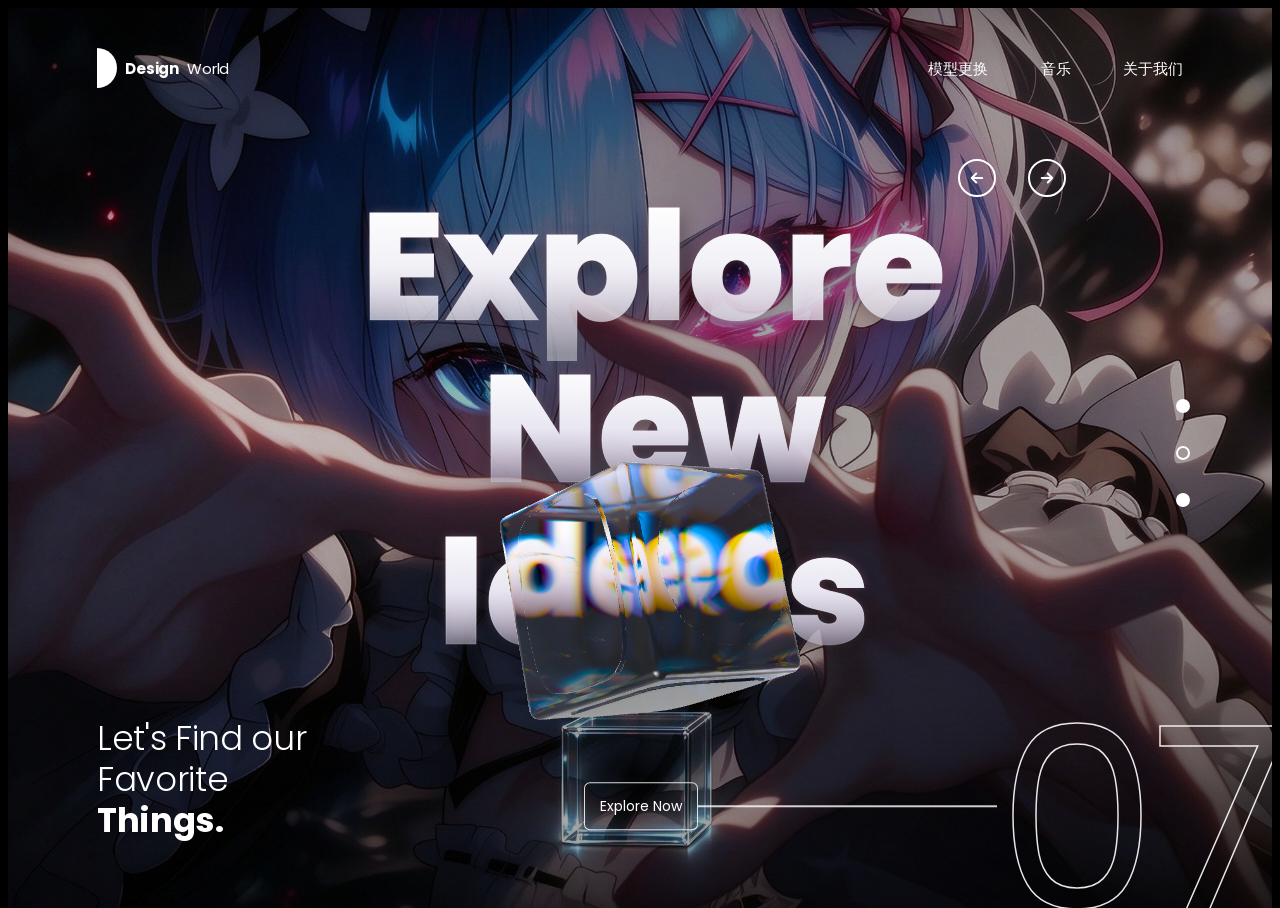
<file: index.html>
<!DOCTYPE html>
<html lang="en">
<head>
<meta charset="UTF-8">
<meta name="viewport" content="width=device-width, initial-scale=1.0">
<title>Welcome to My World</title>
<link href="./assets/fonts/poppins.css" rel="stylesheet">
<style>
:root { --bg:#000; --fg:#fff; --pad-x: clamp(20px, 6.95vw, 120px); }
html, body { height:100%; background:#000; color:#fff; font-family:'Poppins',sans-serif; -webkit-font-smoothing:antialiased; }
body { overflow:hidden; }
* { box-sizing:border-box; }

.hero { position:relative; width:100%; height:100vh; height:100svh; min-height:520px; overflow:hidden; background:#000; }
#scene { position:absolute; inset:0; width:100%; height:100%; display:block; cursor:grab; touch-action:none; }
#scene.dragging { cursor:grabbing; }
.ui { position:absolute; inset:0; pointer-events:none; z-index:2; }
.ui a, .ui button { pointer-events:auto; }
.sr-only { position:absolute; width:1px; height:1px; overflow:hidden; clip:rect(0 0 0 0); white-space:nowrap; }

/* NAV */
.nav { position:absolute; top:clamp(24px,4.7vh,40px); left:var(--pad-x); right:var(--pad-x); display:flex; align-items:center; justify-content:space-between; }
.logo { display:flex; align-items:center; gap:8px; color:#fff; text-decoration:none; font-size:15px; letter-spacing:-0.01em; }
.logo-mark { width:20px; height:40px; background:#fff; border-radius:0 20px 20px 0; }
.logo b { font-weight:700; }
.logo span { font-weight:400; }
.nav-links { display:flex; gap:clamp(20px,4.1vw,60px); list-style:none; margin:0; padding:0; }
.nav-links a { color:#fff; text-decoration:none; font-size:15px; font-weight:500; position:relative; cursor:pointer; }
.nav-links a::after { content:''; position:absolute; left:0; right:0; bottom:-4px; height:1px; background:currentColor; transform:scaleX(0); transform-origin:right; transition:transform .35s ease; }
.nav-links a:hover::after { transform:scaleX(1); transform-origin:left; }

/* ARROWS */
.arrows { position:absolute; top:18.9%; left:76.7%; display:flex; gap:32px; transform:translate(-19px,-50%); }
.arrow { width:38px; height:38px; border-radius:50%; border:2.5px solid #fff; background:transparent; color:#fff; display:grid; place-items:center; cursor:pointer; transition:background .25s, color .25s; padding:0; }
.arrow svg { width:18px; height:18px; }
.arrow:hover { background:#fff; color:#000; }

/* DOTS */
.dots { position:absolute; right:calc(var(--pad-x) - 7px); top:49.4%; transform:translateY(-50%); display:flex; flex-direction:column; gap:33px; padding:0; margin:0; }
.dot { width:14px; height:14px; border-radius:50%; border:2px solid #fff; background:#fff; cursor:pointer; transition:background .25s; padding:0; }
.dot.active { background:transparent; }

/* TAGLINE */
.tagline { position:absolute; left:var(--pad-x); bottom:clamp(40px,7.5vh,70px); font-size:clamp(24px,2.65vw,44px); line-height:1.2; font-weight:300; letter-spacing:-0.01em; margin:0; }
.tagline strong { font-weight:700; display:block; }

/* CTA ROW */
.cta-row { position:absolute; left:45.6%; right:-1vw; top:88.7%; transform:translateY(-50%); display:flex; align-items:center; }
.cta { flex:none; padding:0 15px; height:48px; display:inline-flex; align-items:center; border:1.5px solid rgba(255,255,255,.85); border-radius:6px; background:rgba(0,0,0,.15); color:#fff; font-size:14px; font-weight:400; text-decoration:none; cursor:pointer; transition:background .25s, color .25s; }
.cta:hover { background:#fff; color:#000; }
.cta-line { flex:1; height:1.5px; background:rgba(255,255,255,.8); min-width:40px; }
.count { flex:none; font-size:clamp(140px,19.8vw,360px); font-weight:400; line-height:1; letter-spacing:-0.02em; color:transparent; -webkit-text-stroke:1.5px rgba(255,255,255,.9); transform:translateY(6%); user-select:none; }

/* LOADER */
.loader { position:absolute; left:50%; top:50%; transform:translate(-50%,-50%); font-size:12px; letter-spacing:.2em; text-transform:uppercase; opacity:.6; transition:opacity .6s; }
.loader.done { opacity:0; }


/* ANIMATED BACKGROUND */
.particles { position:absolute; inset:0; z-index:1; pointer-events:none; overflow:hidden; }
.petal { position:absolute; top:-8%; display:block; opacity:.85;
  background:radial-gradient(circle at 32% 30%,#ffe3f2,#f5a4cf 58%,rgba(245,164,207,0));
  border-radius:62% 2% 60% 38%;
  animation:fall linear infinite;
  filter:drop-shadow(0 0 6px rgba(255,170,220,.45)); }
@keyframes fall {
  0% { transform:translateY(-12vh) translateX(-2vw) rotate(0deg); }
  100% { transform:translateY(118vh) translateX(8vw) rotate(380deg); }
}

/* RESPONSIVE */
@media (max-width:900px), (max-aspect-ratio:1/1) {
  .arrows { left:auto; right:var(--pad-x); top:15%; transform:translateY(-50%); gap:14px; }
  .tagline { bottom:clamp(150px,20vh,220px); }
  .cta-row { left:var(--pad-x); right:-3vw; top:auto; bottom:24px; transform:none; }
  .count { font-size:clamp(120px,22vw,200px); }
}
@media (max-width:640px) {
  .nav-links { gap:16px; }
  .nav-links a, .logo { font-size:13px; }
  .dots { gap:20px; right:16px; }
  .dot { width:10px; height:10px; }
  .cta-row { right:-8vw; }
  .count { font-size:120px; }
}

/* MUSIC PLAYER */
.music-nav { position:relative; }
.music-btn { cursor:pointer; }
.music-card {
  position:absolute; top:calc(100% + 14px); left:50%; margin-left:-150px;
  width:300px; padding:18px 18px 16px;
  border-radius:18px;
  background:rgba(24,24,29,0.18);
  border:1px solid rgba(255,255,255,0.12);
  backdrop-filter:blur(20px) saturate(1.3);
  -webkit-backdrop-filter:blur(20px) saturate(1.3);
  box-shadow:0 12px 40px rgba(0,0,0,0.28);
  opacity:0; visibility:hidden; transform:translateY(-6px);
  transition:opacity .25s ease .2s, transform .25s ease .2s, visibility .25s ease .2s;
  z-index:50;
}
/* transparent hover bridge covering the gap + card area, so the card stays
   open while the pointer travels from the button down to the controls.
   pointer-events is off until the nav is hovered, so it never blocks the
   page when the card is closed. */
.music-bridge { position:absolute; top:100%; left:50%; margin-left:-150px; width:300px; height:224px;
  pointer-events:none; z-index:40; }
.music-nav:hover .music-bridge, .music-nav.force-open .music-bridge { pointer-events:auto; }
.music-nav:hover .music-card, .music-nav.force-open .music-card {
  opacity:1; visibility:visible; transform:translateY(0);
  transition-delay:0s;
}
.mc-title { font-size:14px; font-weight:600; color:#fff; margin:0 0 14px;
  white-space:nowrap; overflow:hidden; text-overflow:ellipsis; letter-spacing:.01em; }
.mc-bar { position:relative; width:100%; height:20px; cursor:pointer; margin:0;
  touch-action:none; outline:none; pointer-events:auto; }
.mc-bar-track { position:absolute; left:0; right:0; top:50%; transform:translateY(-50%);
  height:4px; border-radius:4px; background:rgba(255,255,255,0.22); }
.mc-bar-fill { position:absolute; left:0; top:50%; transform:translateY(-50%);
  height:4px; border-radius:4px; background:#fff; width:0; }
.mc-bar-thumb { position:absolute; top:50%; left:0; width:14px; height:14px;
  margin-left:-7px; border-radius:50%; background:#fff; transform:translateY(-50%);
  box-shadow:0 0 6px rgba(0,0,0,.3); }
.mc-bar:focus-visible .mc-bar-thumb { box-shadow:0 0 0 4px rgba(255,255,255,0.25); }
.mc-time { display:flex; justify-content:space-between; font-size:11px;
  color:rgba(255,255,255,0.72); margin-top:8px; font-variant-numeric:tabular-nums; }
.mc-controls { display:flex; align-items:center; justify-content:space-between; margin-top:14px; }
.mc-ctrl { background:none; border:none; color:#fff; cursor:pointer; padding:6px;
  display:flex; align-items:center; justify-content:center;
  opacity:.92; transition:opacity .2s, transform .15s, background .2s; }
.mc-ctrl:hover { opacity:1; transform:scale(1.08); }
.mc-ctrl svg { width:26px; height:26px; }
.mc-play { width:48px; height:48px; border-radius:50%; background:rgba(255,255,255,0.14); }
.mc-play svg { width:22px; height:22px; }
.mc-play:hover { background:rgba(255,255,255,0.24); }
@media (max-width:480px) {
  .music-card { width:264px; left:auto; right:0; margin-left:0; }
  .music-bridge { left:auto; right:0; margin-left:0; width:264px; }
}
</style>
</head>
<body>
<section class="hero" id="hero">
  <canvas id="scene" aria-label="Rotatable glass cube. Drag to rotate."></canvas>
  <div class="particles" id="particles" aria-hidden="true"></div>
  <div class="ui">
    <h1 class="sr-only">Explore New Ideas</h1>
    <header class="nav">
      <a href="#" class="logo"><i class="logo-mark"></i><b>Design</b><span>World</span></a>
      <ul class="nav-links">
        <li><a href="#" id="modelSwitch">模型更换</a></li>
        <li class="music-nav" id="musicNav">
          <a class="music-btn" id="musicToggle">音乐</a>
          <span class="music-bridge" aria-hidden="true"></span>
          <div class="music-card" id="musicCard">
            <p class="mc-title" id="mcTitle">—</p>
            <div class="mc-bar" id="mcBar" role="slider" tabindex="0"
                 aria-label="播放进度" aria-valuemin="0" aria-valuemax="100" aria-valuenow="0">
              <div class="mc-bar-track"></div>
              <div class="mc-bar-fill" id="mcBarFill"></div>
              <div class="mc-bar-thumb" id="mcBarThumb"></div>
            </div>
            <div class="mc-time"><span id="mcCur">00:00</span><span id="mcDur">00:00</span></div>
            <div class="mc-controls">
              <button class="mc-ctrl" id="mcPrev" aria-label="上一首">
                <svg viewBox="0 0 24 24" fill="currentColor"><path d="M6 6h2.5v12H6zm4 6 9 6V6z"/></svg>
              </button>
              <button class="mc-ctrl mc-play" id="mcPlay" aria-label="播放">
                <svg viewBox="0 0 24 24" fill="currentColor"><path d="M8 5v14l11-7z"/></svg>
              </button>
              <button class="mc-ctrl" id="mcNext" aria-label="下一首">
                <svg viewBox="0 0 24 24" fill="currentColor"><path d="M15.5 6H18v12h-2.5zM5 6v12l9-6z"/></svg>
              </button>
            </div>
          </div>
        </li>
        <li><a>关于我们</a></li>
      </ul>
    </header>
    <div class="arrows">
      <button class="arrow" id="prev" aria-label="Previous">
        <svg viewBox="0 0 24 24" fill="none" stroke="currentColor" stroke-width="2.6" stroke-linecap="round" stroke-linejoin="round"><path d="M19 12H5M11 6l-6 6 6 6"/></svg>
      </button>
      <button class="arrow" id="next" aria-label="Next">
        <svg viewBox="0 0 24 24" fill="none" stroke="currentColor" stroke-width="2.6" stroke-linecap="round" stroke-linejoin="round"><path d="M5 12h14M13 6l6 6-6 6"/></svg>
      </button>
    </div>
    <nav class="dots">
      <button class="dot" aria-label="Slide 1"></button>
      <button class="dot active" aria-label="Slide 2"></button>
      <button class="dot" aria-label="Slide 3"></button>
    </nav>
    <p class="tagline">Let's Find our<br>Favorite <strong>Things.</strong></p>
    <div class="cta-row">
      <a href="wallpaper.html" class="cta">Explore Now</a>
      <span class="cta-line"></span>
      <span class="count" aria-hidden="true">07</span>
    </div>
    <div class="loader" id="loader">Loading model</div>
  </div>
</section>

<script src="./assets/three/three.bundle.js"></script>
<script src="./assets/model/rounded-cube-data.js"></script>
<script src="./assets/model/heart-data.js"></script>
<script src="./assets/model/rose-data.js"></script>
<script src="./assets/model/planet-data.js"></script>
<script src="./assets/model/ring-data.js"></script>
<script>
(function () {
  'use strict';
  const {
    WebGLRenderer, PerspectiveCamera, Scene, Group, Mesh,
    ShaderMaterial, CanvasTexture, PlaneGeometry, WebGLRenderTarget,
    HalfFloatType, RGBAFormat, LinearFilter, SRGBColorSpace,
    Vector2, Vector3, Quaternion, Clock, MathUtils,
    GLTFLoader, RoundedBoxGeometry, mergeVertices, mergeGeometries
  } = THREE;

  /* ---------- Renderer / camera ---------- */
  const canvas = document.getElementById('scene');
  const loaderEl = document.getElementById('loader');

  const renderer = new WebGLRenderer({ canvas, antialias:true, alpha:false });
  renderer.setClearColor(0x000000, 1);
  renderer.outputColorSpace = SRGBColorSpace;
  renderer.setPixelRatio(Math.min(window.devicePixelRatio || 1, 2));

  const camera = new PerspectiveCamera(30, 1, 0.1, 100);
  camera.position.set(0, 0, 10);
  camera.lookAt(0, 0, 0);

  /* ---------- Background headline (offscreen 2D canvas) ---------- */
  const headlineCanvas = document.createElement('canvas');
  const hctx = headlineCanvas.getContext('2d');
  const headlineTexture = new CanvasTexture(headlineCanvas);
  headlineTexture.colorSpace = SRGBColorSpace;
  headlineTexture.minFilter = LinearFilter;
  headlineTexture.magFilter = LinearFilter;
  headlineTexture.generateMipmaps = false;

  let isMobile = false;

  /* animated photo background — switchable via the right-side dots.
     Each preset: src = image path, eye = {x,y} normalized glow position, or null */
  const BG_PRESETS = [
    { eye: null,                    src: './assets/background/bg-starry.jpg' },
    { eye: { x: 0.575, y: 0.275 },  src: './assets/background/rem-bg.jpg' },
    { eye: null,                    src: './assets/background/bg-neon.jpg' }
  ];
  // Backgrounds load on demand from the compressed JPG files: only the first
  // one is fetched up front; switching loads (and the browser caches) the rest.
  let bgIndex = 1;
  let bgReady = false;
  let bgOffsetX = 0, bgOffsetY = 0;
  let eyePulse = 0.6;
  let bgImage = new Image();
  bgImage.onload = function () { bgReady = true; };
  bgImage.src = BG_PRESETS[bgIndex].src;

  function paintBackground(W, H) {
    hctx.fillStyle = '#000';
    hctx.fillRect(0, 0, W, H);
    if (!bgReady) return;
    const cover = Math.max(W / bgImage.width, H / bgImage.height) * 1.08;
    const iw = bgImage.width * cover;
    const ih = bgImage.height * cover;
    const ix = (W - iw) / 2 + bgOffsetX;
    const iy = (H - ih) / 2 + bgOffsetY;
    hctx.drawImage(bgImage, ix, iy, iw, ih);

    // breathing glow over the character's glowing eye (only for presets that define one)
    const eye = BG_PRESETS[bgIndex].eye;
    if (eye) {
      const ex = ix + eye.x * iw;
      const ey = iy + eye.y * ih;
      const er = Math.min(W, H) * 0.10;
      const eg = hctx.createRadialGradient(ex, ey, 1, ex, ey, er);
      eg.addColorStop(0, 'rgba(255,120,215,' + (0.30 * eyePulse) + ')');
      eg.addColorStop(.35, 'rgba(170,90,255,' + (0.14 * eyePulse) + ')');
      eg.addColorStop(1, 'rgba(255,120,215,0)');
      hctx.fillStyle = eg;
      hctx.fillRect(ex - er, ey - er, er * 2, er * 2);
    }

    let g = hctx.createLinearGradient(0, 0, 0, H);
   g.addColorStop(0, 'rgba(0,0,0,.18)');
   g.addColorStop(.5, 'rgba(0,0,0,.09)');
   g.addColorStop(1, 'rgba(0,0,0,.24)');
    hctx.fillStyle = g;
    hctx.fillRect(0, 0, W, H);

    // soft extra darkening toward the right edge, keeping the left side brighter
    const lg = hctx.createLinearGradient(W * 0.32, 0, W, 0);
    lg.addColorStop(0, 'rgba(0,0,0,0)');
    lg.addColorStop(1, 'rgba(0,0,0,.14)');
    hctx.fillStyle = lg;
    hctx.fillRect(0, 0, W, H);

    const r = hctx.createRadialGradient(W * 0.53, H * 0.46, Math.min(W, H) * .12,
      W * 0.53, H * 0.46, Math.max(W, H) * .72);
    r.addColorStop(0, 'rgba(0,0,0,.24)');
    r.addColorStop(1, 'rgba(0,0,0,0)');
    hctx.fillStyle = r;
    hctx.fillRect(0, 0, W, H);

    // cover a small square artifact present in the source image (lower centre)
    const axp = ix + 0.50 * iw, ayp = iy + 0.83 * ih;
    const ar2 = Math.min(W, H) * 0.055;
    const ag2 = hctx.createRadialGradient(axp, ayp, 1, axp, ayp, ar2);
    ag2.addColorStop(0, 'rgba(0,0,0,.9)');
    ag2.addColorStop(1, 'rgba(0,0,0,0)');
    hctx.fillStyle = ag2;
    hctx.fillRect(axp - ar2, ayp - ar2, ar2 * 2, ar2 * 2);
  }

  /* sakura particles */
  (function buildParticles() {
    const box = document.getElementById('particles');
    if (!box) return;
    for (let i = 0; i < 16; i++) {
      const p = document.createElement('span');
      p.className = 'petal';
      const size = 8 + Math.random() * 12;
      p.style.left = (Math.random() * 100) + 'vw';
      p.style.width = size + 'px';
      p.style.height = (size * 0.82) + 'px';
      p.style.animationDuration = (9 + Math.random() * 10) + 's';
      p.style.animationDelay = (-Math.random() * 14) + 's';
      box.appendChild(p);
    }
  })();

  function drawHeadline(W, H, dpr) {
    headlineCanvas.width = Math.max(1, Math.round(W * dpr));
    headlineCanvas.height = Math.max(1, Math.round(H * dpr));
    hctx.setTransform(dpr, 0, 0, dpr, 0, 0);

    paintBackground(W, H);

    isMobile = (W < 768) || (W / H < 1);
    const lines = ['Explore', 'New', 'Ideas'];

    let fs = Math.min(H * 0.21, W * (isMobile ? 0.21 : 0.118));
    hctx.font = '800 ' + fs + 'px Poppins, sans-serif';
    let widest = 0;
    for (const l of lines) widest = Math.max(widest, hctx.measureText(l).width);
    const maxW = W * (isMobile ? 0.9 : 0.5);
    if (widest > maxW) {
      fs *= maxW / widest;
      hctx.font = '800 ' + fs + 'px Poppins, sans-serif';
    }

    hctx.textAlign = 'center';
    hctx.textBaseline = 'alphabetic';

    const cx = W * (isMobile ? 0.5 : 0.505);
    const cy = H * (isMobile ? 0.45 : 0.468);
    const gap = fs * 1.07;
    const cap = fs * 0.7;

    /* per-line vertical fade: solid on the top half, dissolving to transparent
       on the bottom half so the background photo shows through */
    function lineFade(y) {
      const g = hctx.createLinearGradient(0, y - fs * 0.78, 0, y + fs * 0.22);
      g.addColorStop(0.0, 'rgba(255, 255, 255, 1)');
      g.addColorStop(0.42, 'rgba(233, 233, 242, 0.92)');
      g.addColorStop(0.75, 'rgba(200, 200, 220, 0.35)');
      g.addColorStop(1.0, 'rgba(184, 184, 204, 0)');
      return g;
    }

    /* drop shadow: floats the headline above the background */
    hctx.shadowColor = 'rgba(0, 0, 0, 0.6)';
    hctx.shadowBlur = fs * 0.11;
    hctx.shadowOffsetY = fs * 0.035;

    for (let i = 0; i < lines.length; i++) {
      const y = cy + cap / 2 + (i - 1) * gap;
      hctx.fillStyle = lineFade(y);
      hctx.fillText(lines[i], cx, y);
    }

    /* faint pink rim light to keep the sakura/eye-pulse atmosphere */
    hctx.shadowColor = 'rgba(255, 170, 215, 0.32)';
    hctx.shadowBlur = fs * 0.06;
    hctx.shadowOffsetY = 0;
    for (let i = 0; i < lines.length; i++) {
      const y = cy + cap / 2 + (i - 1) * gap;
      hctx.fillStyle = lineFade(y);
      hctx.fillText(lines[i], cx, y);
    }

    /* hairline outline, also fading out toward the bottom */
    hctx.shadowBlur = 0;
    hctx.shadowOffsetY = 0;
    hctx.shadowColor = 'transparent';
    hctx.lineWidth = Math.max(1, fs * 0.004);
    for (let i = 0; i < lines.length; i++) {
      const y = cy + cap / 2 + (i - 1) * gap;
      hctx.strokeStyle = lineFade(y);
      hctx.strokeText(lines[i], cx, y);
    }

    /* extra brightness on the first line ("Explore") only */
    const y0 = cy + cap / 2 - gap;
    hctx.fillStyle = 'rgba(255, 255, 255, 0.40)';
    hctx.fillText(lines[0], cx, y0);

    headlineTexture.needsUpdate = true;
  }

  /* ---------- Background fullscreen quad ---------- */
  const bgScene = new Scene();
  const bgMat = new ShaderMaterial({
    uniforms: { uTex: { value: headlineTexture } },
    vertexShader: [
      'varying vec2 vUv;',
      'void main() {',
      '  vUv = uv;',
      '  gl_Position = vec4(position.xy, 0.0, 1.0);',
      '}'
    ].join('\n'),
    fragmentShader: [
      'uniform sampler2D uTex;',
      'varying vec2 vUv;',
      'void main() {',
      '  gl_FragColor = texture2D(uTex, vUv);',
      '  #include <colorspace_fragment>',
      '}'
    ].join('\n'),
    depthTest: false,
    depthWrite: false
  });
  const bgQuad = new Mesh(new PlaneGeometry(2, 2), bgMat);
  bgQuad.frustumCulled = false;
  bgScene.add(bgQuad);

  /* ---------- Glass material ---------- */
  const glassVert = [
    'varying vec3 vNormal;',
    'varying vec3 vEye;',
    'void main() {',
    '  vec4 worldPos = modelMatrix * vec4(position, 1.0);',
    '  vec4 mvPos = viewMatrix * worldPos;',
    '  gl_Position = projectionMatrix * mvPos;',
    '  vNormal = normalize(normalMatrix * normal);',
    '  vEye = normalize(mvPos.xyz);',
    '}'
  ].join('\n');

  const glassFrag = [
    'uniform sampler2D uTexture;',
    'uniform vec2 uResolution;',
    'uniform float uIorR;',
    'uniform float uIorY;',
    'uniform float uIorG;',
    'uniform float uIorC;',
    'uniform float uIorB;',
    'uniform float uIorP;',
    'uniform float uRefractPower;',
    'uniform float uChromatic;',
    'uniform float uSaturation;',
    'uniform float uShininess;',
    'uniform float uDiffuseness;',
    'uniform float uFresnelPower;',
    'uniform vec3 uLight;',
    'uniform float uBackside;',
    '',
    'varying vec3 vNormal;',
    'varying vec3 vEye;',
    '',
    'float specCalc(vec3 n, vec3 viewVec, vec3 light, float shininess, float diffuseness) {',
    '  vec3 lightVec = normalize(-light);',
    '  vec3 halfVec = normalize(lightVec + viewVec);',
    '  return pow(max(dot(n, halfVec), 0.0), shininess) + max(0.0, dot(n, lightVec)) * diffuseness;',
    '}',
    '',
    'void main() {',
    '  vec2 uv = gl_FragCoord.xy / uResolution;',
    '  vec3 n = normalize(vNormal);',
    '  if (uBackside > 0.5) { n = -n; }',
    '  vec3 eye = normalize(vEye);',
    '  vec3 viewVec = -eye;',
    '',
    '  const int LOOP = 16;',
    '  vec3 color = vec3(0.0);',
    '',
    '  for (int i = 0; i < LOOP; i++) {',
    '    float slide = float(i) / float(LOOP) * 0.045;',
    '',
    '    vec3 refrR = refract(eye, n, 1.0 / uIorR);',
    '    vec3 refrY = refract(eye, n, 1.0 / uIorY);',
    '    vec3 refrG = refract(eye, n, 1.0 / uIorG);',
    '    vec3 refrC = refract(eye, n, 1.0 / uIorC);',
    '    vec3 refrB = refract(eye, n, 1.0 / uIorB);',
    '    vec3 refrP = refract(eye, n, 1.0 / uIorP);',
    '',
    '    vec4 tR = texture2D(uTexture, uv + refrR.xy * (uRefractPower + slide * 1.0) * uChromatic);',
    '    vec4 tY = texture2D(uTexture, uv + refrY.xy * (uRefractPower + slide * 1.0) * uChromatic);',
    '    vec4 tG = texture2D(uTexture, uv + refrG.xy * (uRefractPower + slide * 2.0) * uChromatic);',
    '    vec4 tC = texture2D(uTexture, uv + refrC.xy * (uRefractPower + slide * 2.5) * uChromatic);',
    '    vec4 tB = texture2D(uTexture, uv + refrB.xy * (uRefractPower + slide * 3.0) * uChromatic);',
    '    vec4 tP = texture2D(uTexture, uv + refrP.xy * (uRefractPower + slide * 1.0) * uChromatic);',
    '',
    '    float r = tR.x * 0.5;',
    '    float y = (tY.x * 2.0 + tY.y * 2.0 - tY.z) / 6.0;',
    '    float g = tG.y * 0.5;',
    '    float c = (tC.y * 2.0 + tC.z * 2.0 - tC.x) / 6.0;',
    '    float b = tB.z * 0.5;',
    '    float p = (tP.z * 2.0 + tP.x * 2.0 - tP.y) / 6.0;',
    '',
    '    float R = r + (2.0 * p + 2.0 * y - c) / 3.0;',
    '    float G = g + (2.0 * y + 2.0 * c - p) / 3.0;',
    '    float B = b + (2.0 * c + 2.0 * p - y) / 3.0;',
    '',
    '    color += vec3(R, G, B);',
    '  }',
    '  color /= float(LOOP);',
    '',
    '  float luma = dot(color, vec3(0.2125, 0.7154, 0.0721));',
    '  color = mix(vec3(luma), color, uSaturation);',
    '',
    '  float spec = specCalc(n, viewVec, uLight, uShininess, uDiffuseness)',
    '    + 0.6 * specCalc(n, viewVec, vec3(1.0, 1.0, -1.0), uShininess * 0.6, uDiffuseness * 0.5);',
    '  color += spec * (uBackside > 0.5 ? 0.35 : 1.0);',
    '',
    '  float f = pow(1.0 + dot(eye, n), uFresnelPower);',
    '  color = mix(color, vec3(1.0), f * (uBackside > 0.5 ? 0.25 : 0.55));',
    '',
    '  color += vec3(0.004, 0.005, 0.007);',
    '  gl_FragColor = vec4(color, 1.0);',
    '  #include <colorspace_fragment>',
    '}'
  ].join('\n');

  function glassUniforms(backside, power) {
    return {
      uTexture:      { value: null },
      uResolution:   { value: new Vector2(1, 1) },
      uIorR:         { value: 1.15 },
      uIorY:         { value: 1.16 },
      uIorG:         { value: 1.18 },
      uIorC:         { value: 1.22 },
      uIorB:         { value: 1.22 },
      uIorP:         { value: 1.22 },
      uRefractPower: { value: power },
      uChromatic:    { value: 0.5 },
      uSaturation:   { value: 1.08 },
      uShininess:    { value: 90 },
      uDiffuseness:  { value: 0.02 },
      uFresnelPower: { value: 5.0 },
      uLight:        { value: new Vector3(-1, 1, 1) },
      uBackside:     { value: backside }
    };
  }

  const frontMat = new ShaderMaterial({
    uniforms: glassUniforms(0, 0.30),
    vertexShader: glassVert,
    fragmentShader: glassFrag,
    side: THREE.FrontSide
  });
  const backMat = new ShaderMaterial({
    uniforms: glassUniforms(1, 0.22),
    vertexShader: glassVert,
    fragmentShader: glassFrag,
    side: THREE.BackSide
  });

  /* ---------- Scene graph: scene -> pivot -> spinner -> cube ---------- */
  const scene = new Scene();
  const pivot = new Group();
  const spinner = new Group();
  spinner.rotation.set(-0.42, 0.62, 0.18);
  const cube = new Mesh(new RoundedBoxGeometry(1, 1, 1, 8, 0.12), frontMat);
  spinner.add(cube);
  pivot.add(spinner);
  scene.add(pivot);

  /* ---------- Render targets ---------- */
  const rtOpts = {
    type: HalfFloatType,
    format: RGBAFormat,
    minFilter: LinearFilter,
    magFilter: LinearFilter,
    depthBuffer: true,
    stencilBuffer: false
  };
  const rtBack = new WebGLRenderTarget(1, 1, rtOpts);
  const rtFront = new WebGLRenderTarget(1, 1, rtOpts);
  backMat.uniforms.uTexture.value = rtBack.texture;
  frontMat.uniforms.uTexture.value = rtFront.texture;

  /* ---------- Layout ---------- */
  function layout() {
    const W = window.innerWidth;
    const H = window.innerHeight;

    renderer.setSize(W, H);
    camera.aspect = W / H;
    camera.updateProjectionMatrix();

    const dpr = renderer.getPixelRatio();
    const bw = Math.round(W * dpr);
    const bh = Math.round(H * dpr);
    rtBack.setSize(bw, bh);
    rtFront.setSize(bw, bh);
    backMat.uniforms.uResolution.value.set(bw, bh);
    frontMat.uniforms.uResolution.value.set(bw, bh);

    drawHeadline(W, H, dpr);

    const fov = MathUtils.degToRad(camera.fov);
    const visH = 2 * Math.tan(fov / 2) * camera.position.z;
    const visW = visH * camera.aspect;

    const sx = isMobile ? 0.52 : 0.5;
    const sy = isMobile ? 0.65: 0.65;
    pivot.position.set((sx - 0.5) * visW, (0.5 - sy) * visH, 0);

    const px = Math.min(H * 0.41, W * (isMobile ? 0.39 : 0.17));
    const sc = (px / H) * visH * (MODEL_SOURCES[modelIndex] ? MODEL_SOURCES[modelIndex].scale : 1);
    pivot.scale.setScalar(sc);
  }

  /* ---------- Model processing ---------- */
  function normalizeGeometry(g) {
    g.computeBoundingBox();
    const c = new Vector3();
    g.boundingBox.getCenter(c);
    g.translate(-c.x, -c.y, -c.z);

    g.computeBoundingBox();
    const sz = new Vector3();
    g.boundingBox.getSize(sz);
    const m = Math.max(sz.x, sz.y, sz.z) || 1;
    g.scale(1 / m, 1 / m, 1 / m);
    g.computeVertexNormals();
    return g;
  }

  function buildFromGLTF(gltf) {
    gltf.scene.updateMatrixWorld(true);
    const parts = [];
    gltf.scene.traverse((o) => {
      if (o.isMesh) {
        let g = o.geometry.clone();
        if (g.attributes.uv) g.deleteAttribute('uv');
        if (g.attributes.color) g.deleteAttribute('color');
        if (g.attributes.tangent) g.deleteAttribute('tangent');
        g = mergeVertices(g, 1e-4);
        g.computeVertexNormals();
        g.applyMatrix4(o.matrixWorld);
        parts.push(g);
      }
    });
    if (parts.length === 0) throw new Error('GLB contains no meshes');
    const merged = parts.length > 1 ? mergeGeometries(parts, false) : parts[0];
    return normalizeGeometry(merged);
  }

  function setCubeGeometry(g) {
    cube.geometry.dispose();
    cube.geometry = g;
  }
  function fallbackGeometry() {
    setCubeGeometry(new RoundedBoxGeometry(1, 1, 1, 8, 0.12));
  }
  function loadingDone() {
    loaderEl.classList.add('done');
    layout();
  }

  function b64ToBuffer(b64) {
    const bin = atob(b64);
    const n = bin.length;
    const arr = new Uint8Array(n);
    for (let i = 0; i < n; i++) arr[i] = bin.charCodeAt(i);
    return arr.buffer;
  }

  function startModelLoad() {
    if (!window.MODEL_GLB_B64) { fallbackGeometry(); loadingDone(); return; }
    let parser;
    try {
      parser = new GLTFLoader();
      parser.parse(
        b64ToBuffer(window.MODEL_GLB_B64),
        '',
        (gltf) => {
          try { setCubeGeometry(buildFromGLTF(gltf)); }
          catch (e) { fallbackGeometry(); }
          loadingDone();
        },
        () => { fallbackGeometry(); loadingDone(); }
      );
    } catch (e) {
      fallbackGeometry();
      loadingDone();
    }
  }
  /* Per-model metadata: b64 data getter + individual size multiplier.
     Tweak `scale` to make a single model bigger (>1) or smaller (<1). */
  const MODEL_SOURCES = [
    { name: 'cube',   b64: () => window.MODEL_GLB_B64,  scale: 1.0 },
    { name: 'heart',  b64: () => window.HEART_GLB_B64,  scale: 1.25 },
    { name: 'rose',   b64: () => window.ROSE_GLB_B64,   scale: 1.4 },
    { name: 'planet', b64: () => window.PLANET_GLB_B64, scale: 1.4 },
    { name: 'ring',   b64: () => window.RING_GLB_B64,   scale: 1.2 }
  ];
  let modelIndex = 0;
  let switching = false;

  startModelLoad();

  /* ---------- Switch 3D model via the nav link ---------- */

  function switchModel(index) {
    if (switching || index === modelIndex) return;
    const b64 = MODEL_SOURCES[index].b64();
    if (!b64) { console.warn('Requested model data is not available.'); return; }
    switching = true;
    let parser;
    try { parser = new GLTFLoader(); }
    catch (e) { switching = false; return; }
    parser.parse(
      b64ToBuffer(b64),
      '',
      (gltf) => {
        switching = false;
        try {
          setCubeGeometry(buildFromGLTF(gltf));
          modelIndex = index;
          layout();
        } catch (e) {
          console.warn('Failed to build switched model:', e);
        }
      },
      () => { switching = false; console.warn('Failed to parse switched model.'); }
    );
  }

  const modelSwitchLink = document.getElementById('modelSwitch');
  modelSwitchLink.addEventListener('click', (e) => {
    e.preventDefault();
    switchModel((modelIndex + 1) % MODEL_SOURCES.length);
  });

  /* ---------- Interaction ---------- */
  const clock = new Clock();

  let dragging = false;
  let lastPX = 0, lastPY = 0;
  let accX = 0, accY = 0;
  let velX = 0, velY = 0;
  let spinRemaining = 0;
  let idleBlend = 0;
  let releaseAt = -10;

  const _axisX = new Vector3(1, 0, 0);
  const _axisY = new Vector3(0, 1, 0);
  const _q = new Quaternion();

  canvas.addEventListener('pointerdown', (e) => {
    dragging = true;
    canvas.setPointerCapture(e.pointerId);
    canvas.classList.add('dragging');
    lastPX = e.clientX;
    lastPY = e.clientY;
    accX = 0; accY = 0;
    velX = 0; velY = 0;
    spinRemaining = 0;
    idleBlend = 0;
  });

  canvas.addEventListener('pointermove', (e) => {
    if (!dragging) return;
    const dx = (e.clientX - lastPX) * 0.008;
    const dy = (e.clientY - lastPY) * 0.008;
    lastPX = e.clientX;
    lastPY = e.clientY;
    accY += dx;
    accX += dy;
  });

  function endDrag() {
    if (!dragging) return;
    dragging = false;
    canvas.classList.remove('dragging');
    velY = accY;
    velX = accX;
    accX = 0; accY = 0;
    releaseAt = clock.elapsedTime;
  }
  canvas.addEventListener('pointerup', endDrag);
  canvas.addEventListener('pointercancel', endDrag);

  function startSpin(dir) {
    spinRemaining = dir * Math.PI / 2;
    velX = 0; velY = 0;
    releaseAt = clock.elapsedTime;
  }
  document.getElementById('prev').addEventListener('click', () => startSpin(-1));
  document.getElementById('next').addEventListener('click', () => startSpin(1));

  function switchBackground(index) {
    if (index === bgIndex || index < 0 || index >= BG_PRESETS.length) return;
    const prevIndex = bgIndex;
    const preset = BG_PRESETS[index];

    // immediate visual feedback on the dots
    bgIndex = index;
    document.querySelectorAll('.dot').forEach((d, i) => {
      d.classList.toggle('active', i === index);
    });

    const img = new Image();
    img.onload = function () {
      bgImage = img;
      bgReady = true;
    };
    img.onerror = function () {
      console.warn('Background image failed to load:', preset.src);
      // roll back to previous background
      bgIndex = prevIndex;
      document.querySelectorAll('.dot').forEach((d, i) => {
        d.classList.toggle('active', i === prevIndex);
      });
    };
    img.src = preset.src;
  }
  document.querySelectorAll('.dot').forEach((d, i) => {
    d.addEventListener('click', () => switchBackground(i));
  });

  let _lastLayoutW = 0, _lastLayoutH = 0;
  window.addEventListener('resize', () => {
    layout();
    _lastLayoutW = window.innerWidth;
    _lastLayoutH = window.innerHeight;
    renderScene();   // synchronous repaint inside the OS resize loop: no stale tiles
  });
  if (document.fonts && document.fonts.addEventListener) {
    document.fonts.addEventListener('loadingdone', () => {
      drawHeadline(window.innerWidth, window.innerHeight, renderer.getPixelRatio());
    });
  }

  /* ---------- Animation loop ---------- */
  function frame() {
    requestAnimationFrame(frame);

    const dt = Math.min(clock.getDelta(), 0.05);
    const W = window.innerWidth, H = window.innerHeight;
    const t = clock.elapsedTime;
    const f60 = dt * 60;

    // self-heal layout: if the viewport changed (missed resize event, maximize,
    // detached window), re-sync renderer/camera/targets/texture/cube immediately
    if (W !== _lastLayoutW || H !== _lastLayoutH) {
      layout();
      _lastLayoutW = W;
      _lastLayoutH = H;
    }

    bgOffsetX = Math.sin(t * 0.10) * W * 0.02;
    bgOffsetY = Math.cos(t * 0.08) * H * 0.015;
    eyePulse = 0.55 + 0.45 * Math.sin(t * 1.7);
    drawHeadline(W, H, renderer.getPixelRatio());

    if (dragging) {
      // live rotation: the cube follows the cursor while the button is held
      _q.setFromAxisAngle(_axisY, accY);
      spinner.quaternion.premultiply(_q);
      _q.setFromAxisAngle(_axisX, accX);
      spinner.quaternion.premultiply(_q);
      velY = accY;
      velX = accX;
      accX = 0; accY = 0;
    } else if (spinRemaining !== 0) {
      const step = spinRemaining * Math.min(1, 0.09 * f60);
      _q.setFromAxisAngle(_axisY, step);
      spinner.quaternion.premultiply(_q);
      spinRemaining -= step;
      if (Math.abs(spinRemaining) < 0.0005) spinRemaining = 0;
    } else {
      if (velX !== 0 || velY !== 0) {
        _q.setFromAxisAngle(_axisY, velY);
        spinner.quaternion.premultiply(_q);
        _q.setFromAxisAngle(_axisX, velX);
        spinner.quaternion.premultiply(_q);
        const d = Math.pow(0.94, f60);
        velX *= d;
        velY *= d;
        if (Math.abs(velX) < 1e-5) velX = 0;
        if (Math.abs(velY) < 1e-5) velY = 0;
      }
      if (t - releaseAt > 0.6) {
        idleBlend = Math.min(1, idleBlend + dt / 1.0);
      }
    }

    if (idleBlend > 0) {
      _q.setFromAxisAngle(_axisY, 0.0035 * idleBlend * f60);
      spinner.quaternion.premultiply(_q);
      _q.setFromAxisAngle(_axisX, 0.0012 * idleBlend * f60);
      spinner.quaternion.premultiply(_q);
    }

    renderScene();
  }

  /* Full render pipeline (also called synchronously from the resize handler,
     so the resized drawing buffer never shows browser-copied stale tiles) */
  function renderScene() {
    cube.material = backMat;
    renderer.setRenderTarget(rtBack);
    renderer.autoClear = true;
    renderer.render(bgScene, camera);

    renderer.setRenderTarget(rtFront);
    renderer.autoClear = true;
    renderer.render(bgScene, camera);
    renderer.autoClear = false;
    renderer.render(scene, camera);

    cube.material = frontMat;
    renderer.setRenderTarget(null);
    renderer.autoClear = true;
    renderer.render(bgScene, camera);
    renderer.autoClear = false;
    renderer.clearDepth();
    renderer.render(scene, camera);
    renderer.autoClear = true;
  }

  /* Wait for fonts (with timeout), then layout + start loop */
  let started = false;
  function start() {
    if (started) return;
    started = true;
    layout();
    _lastLayoutW = window.innerWidth;
    _lastLayoutH = window.innerHeight;
    frame();
  }

  Promise.race([
    Promise.all([
      document.fonts.load('800 100px Poppins'),
      document.fonts.ready
    ]),
    new Promise((r) => setTimeout(r, 2500))
  ]).then(start);
})();
</script>

<script>
/* Background music player: starts paused; hover "音乐" to open the card.
   A track ending auto-advances. The custom progress bar supports click and
   drag with mouse and touch. */
(function () {
  'use strict';
  var FILES = [
    'City - 羽肿.mp3',
    'Flower Dance - DJ OKAWARI.mp3',
    '卡农（经典钢琴版） - dylanf.mp3',
    '若如初见（纯享版） - 秋成.mp3'
  ];

  var nav = document.getElementById('musicNav');
  var toggle = document.getElementById('musicToggle');
  var titleEl = document.getElementById('mcTitle');
  var bar = document.getElementById('mcBar');
  var fillEl = document.getElementById('mcBarFill');
  var thumbEl = document.getElementById('mcBarThumb');
  var curEl = document.getElementById('mcCur');
  var durEl = document.getElementById('mcDur');
  var playBtn = document.getElementById('mcPlay');

  var audio = new Audio();
  audio.preload = 'metadata';
  var idx = 0;
  var dragging = false;
  var settling = false;

  var ICON_PLAY = '<svg viewBox="0 0 24 24" fill="currentColor"><path d="M8 5v14l11-7z"/></svg>';
  var ICON_PAUSE = '<svg viewBox="0 0 24 24" fill="currentColor"><path d="M6 5h4v14H6zm8 0h4v14h-4z"/></svg>';

  function fmt(t) {
    if (isNaN(t) || t < 0) return '00:00';
    var m = Math.floor(t / 60), s = Math.floor(t % 60);
    return (m < 10 ? '0' : '') + m + ':' + (s < 10 ? '0' : '') + s;
  }
  function trackName(i) { return FILES[i].replace(/\.mp3$/i, ''); }
  function ratioFromX(clientX) {
    var rect = bar.getBoundingClientRect();
    return Math.max(0, Math.min(1, (clientX - rect.left) / rect.width));
  }
  function setBar(ratio) {
    ratio = Math.max(0, Math.min(1, ratio));
    var pct = (ratio * 100) + '%';
    fillEl.style.width = pct;
    thumbEl.style.left = pct;
    bar.setAttribute('aria-valuenow', Math.round(ratio * 100));
  }
  function setPlayIcon(playing) {
    playBtn.innerHTML = playing ? ICON_PAUSE : ICON_PLAY;
    playBtn.setAttribute('aria-label', playing ? '暂停' : '播放');
  }
  function load(i, autoplay) {
    idx = (i + FILES.length) % FILES.length;
    audio.src = './assets/music/' + encodeURIComponent(FILES[idx]);
    titleEl.textContent = trackName(idx);
    setBar(0);
    curEl.textContent = '00:00'; durEl.textContent = '00:00';
    setPlayIcon(false);
    if (autoplay) audio.play().catch(function () {});
  }
  function togglePlay() {
    if (audio.paused) audio.play().catch(function () {});
    else audio.pause();
  }

  audio.addEventListener('play', function () { setPlayIcon(true); });
  audio.addEventListener('pause', function () { setPlayIcon(false); });
  audio.addEventListener('loadedmetadata', function () { durEl.textContent = fmt(audio.duration); });
  audio.addEventListener('timeupdate', function () {
    if (audio.duration && !dragging && !settling) {
      setBar(audio.currentTime / audio.duration);
      curEl.textContent = fmt(audio.currentTime);
    }
  });
  audio.addEventListener('seeked', function () {
    settling = false;
    if (audio.duration) {
      setBar(audio.currentTime / audio.duration);
      curEl.textContent = fmt(audio.currentTime);
    }
  });
  audio.addEventListener('ended', function () { load(idx + 1, true); });

  /* pointer down = click or start drag; pointer capture keeps it alive. */
  bar.addEventListener('pointerdown', function (e) {
    e.preventDefault();
    dragging = true;
    try { bar.setPointerCapture(e.pointerId); } catch (err) {}
    var r = ratioFromX(e.clientX);
    setBar(r);
    if (audio.duration) curEl.textContent = fmt(r * audio.duration);
  });
  bar.addEventListener('pointermove', function (e) {
    if (!dragging) return;
    var r = ratioFromX(e.clientX);
    setBar(r);
    if (audio.duration) curEl.textContent = fmt(r * audio.duration);
  });
  function endDrag(e) {
    if (!dragging) return;
    var r = ratioFromX(e.clientX);
    setBar(r);
    dragging = false;
    if (audio.duration) { settling = true; audio.currentTime = r * audio.duration; }
  }
  bar.addEventListener('pointerup', endDrag);
  bar.addEventListener('pointercancel', function () { dragging = false; });

  /* keyboard accessibility */
  bar.addEventListener('keydown', function (e) {
    if (!audio.duration) return;
    if (e.key === 'Home') { audio.currentTime = 0; e.preventDefault(); return; }
    if (e.key === 'End') { audio.currentTime = audio.duration; e.preventDefault(); return; }
    var dir = 0;
    if (e.key === 'ArrowRight' || e.key === 'ArrowUp') dir = 1;
    else if (e.key === 'ArrowLeft' || e.key === 'ArrowDown') dir = -1;
    else return;
    e.preventDefault();
    audio.currentTime = Math.max(0, Math.min(audio.duration,
      audio.currentTime + dir * 0.02 * audio.duration));
  });

  playBtn.addEventListener('click', togglePlay);
  document.getElementById('mcPrev').addEventListener('click', function () { load(idx - 1, true); });
  document.getElementById('mcNext').addEventListener('click', function () { load(idx + 1, true); });

  /* Desktop: hover opens the card (pure CSS). Touch / no-hover: tap to toggle. */
  var noHover = window.matchMedia('(hover: none)').matches;
  if (noHover) {
    toggle.addEventListener('click', function (e) {
      e.preventDefault();
      nav.classList.toggle('force-open');
    });
    document.addEventListener('click', function (e) {
      if (!nav.contains(e.target)) nav.classList.remove('force-open');
    });
  }

  load(0, false); /* initial state: paused */
})();
</script>
</body>
</html>
</file>
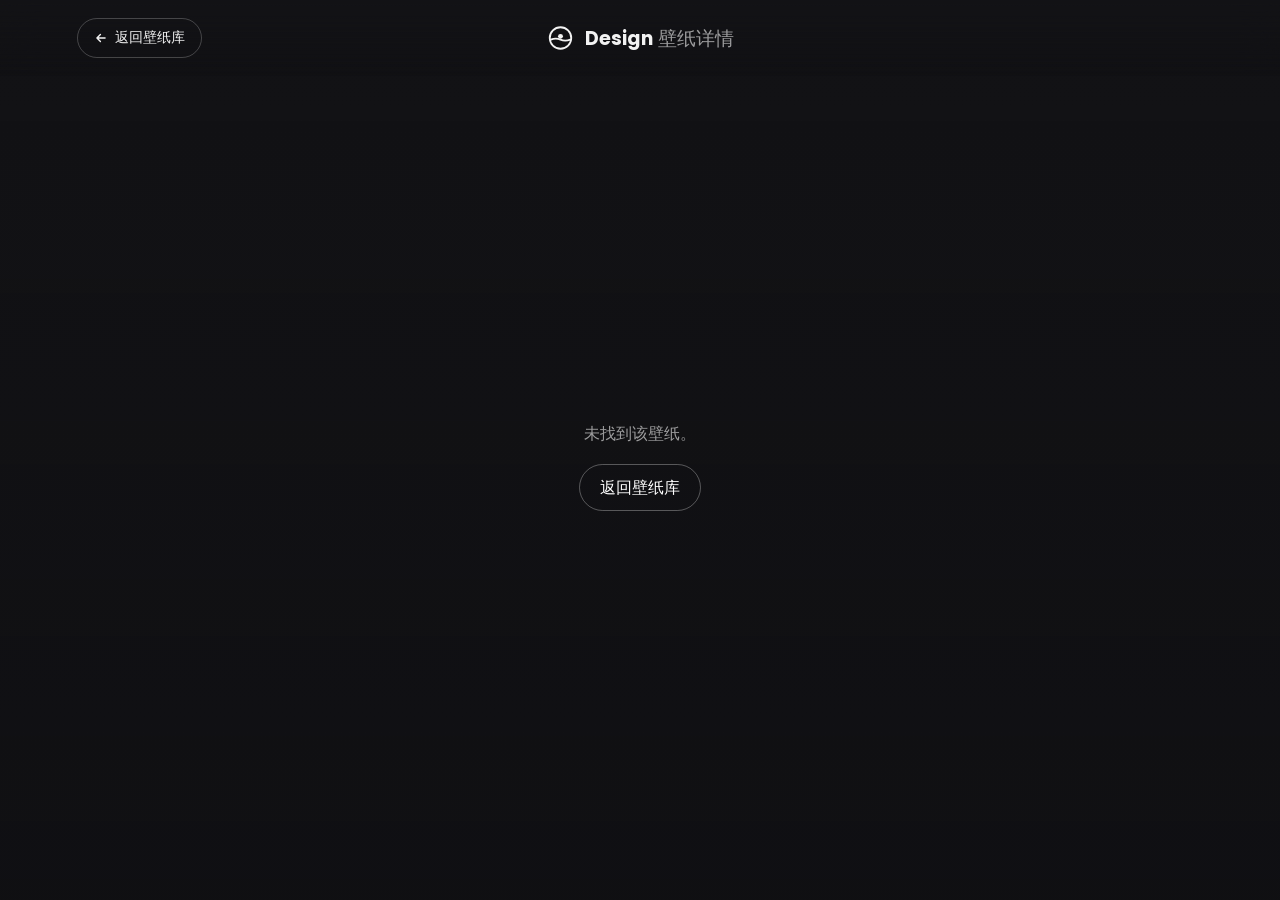
<file: detail.html>
<!DOCTYPE html>
<html lang="zh-CN">
<head>
<meta charset="UTF-8">
<meta name="viewport" content="width=device-width, initial-scale=1.0">
<title>壁纸详情 — Design World</title>
<link rel="preconnect" href="https://fonts.googleapis.com">
<link rel="preconnect" href="https://fonts.gstatic.com" crossorigin>
<link href="https://fonts.googleapis.com/css2?family=Poppins:wght@300;400;500;600;700;800&display=swap" rel="stylesheet">
<style>
  :root {
    --fg:#f2f2f2;
    --muted:rgba(242,242,242,.62);
    --line:rgba(255,255,255,.14);
    --pad-x:clamp(18px,6vw,110px);
  }
  * { margin:0; padding:0; box-sizing:border-box }
  html { min-height:100%; background:#151518 }
  html, body {
    min-height:100%;
    color:var(--fg); font-family:'Poppins',sans-serif; -webkit-font-smoothing:antialiased;
    cursor:url('assets/cursor/arrow-white.png') 7 5, auto;
  }
  body { background:transparent }
  a { color:inherit; text-decoration:none; cursor:url('assets/cursor/touch-white.png') 10 2, pointer }
  button { font-family:inherit; color:inherit; background:none; border:none; cursor:url('assets/cursor/touch-white.png') 10 2, pointer }

  /* ---------- Background: the wallpaper itself, darkened ---------- */
  .bg-layer {
    position:fixed; inset:0; z-index:-2; overflow:hidden;
  }
  .bg-layer img, .bg-layer video {
    position:absolute; inset:0; width:100%; height:100%;
    object-fit:cover; display:block;
  }
  .bg-mask {
    position:fixed; inset:0; z-index:-1;
    background:linear-gradient(180deg, rgba(12,12,15,.30), rgba(12,12,15,.55));
  }

  /* ---------- Top bar ---------- */
  .topbar {
    position:fixed; top:0; left:0; right:0; height:76px; z-index:100;
    display:flex; align-items:center; padding:0 var(--pad-x);
  }
  .topbar::before {
    content:''; position:absolute; inset:0; z-index:-1;
    background:#141417;
    -webkit-backdrop-filter:blur(20px) saturate(140%); backdrop-filter:blur(20px) saturate(140%);
    -webkit-mask:linear-gradient(to bottom, rgba(0,0,0,.75), rgba(0,0,0,.04));
    mask:linear-gradient(to bottom, rgba(0,0,0,.75), rgba(0,0,0,.04));
  }
  .back-btn {
    display:inline-flex; align-items:center; gap:7px;
    font-size:13.5px; font-weight:500;
    padding:9px 16px; border:1px solid rgba(255,255,255,.22); border-radius:999px;
    transition:background .25s,color .25s,border-color .25s;
  }
  .back-btn:hover { background:#fff; color:#111; border-color:#fff }
  .back-btn svg { width:14px; height:14px }
  .brand {
    position:absolute; left:50%; transform:translateX(-50%);
    display:flex; align-items:center; gap:10px; font-size:19px; font-weight:600;
  }
  .brand svg { width:28px; height:28px }
  .brand span i { font-weight:400; font-style:normal; color:var(--muted) }

  /* ---------- Layout ---------- */
  .detail-main {
    padding:calc(76px + 26px) var(--pad-x) 70px;
    min-height:100vh;
    display:flex; flex-direction:column; justify-content:center;
  }
  .preview {
    display:flex; align-items:center; gap:clamp(28px,5vw,70px);
    flex-wrap:wrap;
  }
  .device-col {
    flex:1 1 420px; min-width:0;
    display:flex; justify-content:center;
  }
  .info-col {
    flex:1 1 380px; min-width:0; max-width:520px;
  }

  /* ---------- MacBook mockup ---------- */
  .macbook { width:100%; max-width:640px }
  .macbook .screen {
    position:relative;
    background:#0a0a0c;
    border:10px solid #1b1b1e;
    border-radius:16px;
    overflow:hidden;
    aspect-ratio:16/10;
    box-shadow:0 30px 60px rgba(0,0,0,.55), inset 0 0 0 1px rgba(255,255,255,.06);
  }
  .macbook .notch {
    position:absolute; top:0; left:50%; transform:translateX(-50%);
    width:84px; height:18px; background:#000;
    border-radius:0 0 11px 11px; z-index:3;
  }
  .macbook .screen img, .macbook .screen video {
    width:100%; height:100%; object-fit:cover; display:block;
  }
  .macbook .base {
    height:13px; margin:0 -5%;
    background:linear-gradient(#c2c2c8,#8b8b92 60%,#6f6f76);
    border-radius:0 0 60px 60px/0 0 14px 14px;
    position:relative;
  }
  .macbook .base::after {
    content:''; position:absolute; bottom:0; left:50%; transform:translateX(-50%);
    width:90px; height:5px; background:rgba(0,0,0,.35); border-radius:0 0 8px 8px;
  }

  /* ---------- Phone mockup ---------- */
  .phone { width:100%; max-width:270px }
  .phone .frame {
    position:relative;
    background:#0a0a0c;
    border:9px solid #1b1b1e;
    border-radius:44px;
    overflow:hidden;
    aspect-ratio:9/19.3;
    box-shadow:0 30px 60px rgba(0,0,0,.55), inset 0 0 0 1px rgba(255,255,255,.06);
  }
  .phone .island {
    position:absolute; top:11px; left:50%; transform:translateX(-50%);
    width:86px; height:23px; background:#000; border-radius:999px; z-index:3;
  }
  .phone .frame img, .phone .frame video {
    width:100%; height:100%; object-fit:cover; display:block;
  }

  /* generic window for other / dynamic-bg */
  .window {
    width:100%; max-width:640px;
    background:#1b1b1e; border-radius:16px; padding:10px;
    box-shadow:0 30px 60px rgba(0,0,0,.55);
  }
  .window .inner {
    position:relative; overflow:hidden; border-radius:9px; aspect-ratio:16/10;
  }
  .window .inner img, .window .inner video { width:100%; height:100%; object-fit:cover; display:block }

  /* Inner clipping wrapper: forces the media onto a composited layer that is
     correctly cropped by the device frame on Android vendor browsers (where
     a hardware video otherwise renders as a separate surface and overflows
     the rounded screen). */
  .media-clip {
    position:absolute; inset:0; overflow:hidden;
    border-radius:inherit;
    -webkit-transform:translateZ(0); transform:translateZ(0);
    backface-visibility:hidden; -webkit-backface-visibility:hidden;
    z-index:1;
  }
  .media-clip img, .media-clip video {
    position:absolute; inset:0;
    width:100%; height:100%;
    object-fit:cover; display:block;
    -webkit-transform:translateZ(0); transform:translateZ(0);
  }
  /* Transparent guard over the media so the user can't tap the bare video and
     trigger the OS fullscreen player; playback is controlled by our overlay. */
  .media-guard {
    position:absolute; inset:0; z-index:2;
    background:transparent; border:none; padding:0;
  }

  /* overlay shown when the browser blocks autoplay of the video WITH sound;
     one tap plays it (a trusted gesture always allows audible playback) */
  .video-sound-play {
    position:absolute; inset:0; z-index:5; border:none; cursor:pointer;
    display:flex; flex-direction:column; align-items:center; justify-content:center; gap:10px;
    color:#fff; background:rgba(10,10,12,0.42);
    backdrop-filter:blur(2px); -webkit-backdrop-filter:blur(2px);
    font-size:13px; font-weight:600; letter-spacing:.02em;
  }
  .video-sound-play svg { width:46px; height:46px; filter:drop-shadow(0 4px 14px rgba(0,0,0,.4)); }

  /* Entrance: all content is visible by default. A lightweight fade is applied
     via JS only when it is safe (no large video blocking the renderer); if it
     ever fails, the default visible state keeps everything on screen. */
  .fade-in { opacity:0; transform:translateY(24px); }
  .fade-in.go {
    opacity:1; transform:none;
    transition:opacity .65s cubic-bezier(.2,.7,.3,1), transform .65s cubic-bezier(.2,.7,.3,1);
  }

  /* ---------- Info card ---------- */
  .info-card {
    background:rgba(40,40,45,.55);
    -webkit-backdrop-filter:blur(26px) saturate(150%); backdrop-filter:blur(26px) saturate(150%);
    border:1px solid var(--line); border-radius:22px;
    padding:30px 30px 28px;
    box-shadow:0 24px 60px rgba(0,0,0,.45);
  }
  .info-card .kind {
    display:inline-block; font-size:11.5px; font-weight:500; letter-spacing:.04em;
    color:#fff; padding:5px 12px; border-radius:999px;
    background:rgba(255,255,255,.14); border:1px solid rgba(255,255,255,.22);
    margin-bottom:14px;
  }
  .info-card h1 {
    font-size:clamp(22px,3vw,29px); font-weight:700; line-height:1.25;
    margin-bottom:14px;
  }
  .tag-row { display:flex; flex-wrap:wrap; gap:7px; margin-bottom:22px }
  .tag-row .t {
    font-size:11.5px; font-weight:500; color:#fff;
    padding:6px 11px; border-radius:999px;
    background:rgba(255,255,255,.1); border:1px solid rgba(255,255,255,.18);
  }
  .meta-grid {
    display:grid; grid-template-columns:1fr 1fr; gap:13px 18px;
    padding:18px 0; margin-bottom:22px;
    border-top:1px solid var(--line); border-bottom:1px solid var(--line);
  }
  .meta .k { font-size:11.5px; color:var(--muted); display:block; margin-bottom:4px }
  .meta .v { font-size:14px; font-weight:500 }

  .btn-row { display:flex; flex-wrap:wrap; gap:12px }
  .btn-download {
    flex:1 1 180px;
    display:inline-flex; align-items:center; justify-content:center; gap:9px;
    background:rgba(0,0,0,.55); color:#fff;
    font-size:14.5px; font-weight:600;
    padding:13px 22px; border-radius:50px;
    border:1.6px solid #fff;
    box-shadow:0 0 14px rgba(255,241,241,.85);
    transition:box-shadow .25s, background .25s;
  }
  .btn-download:hover { box-shadow:0 0 22px rgba(255,241,241,1); background:rgba(0,0,0,.65) }
  .btn-download svg { width:16px; height:16px }
  .btn-ghost {
    display:inline-flex; align-items:center; justify-content:center; gap:8px;
    font-size:14px; font-weight:500;
    padding:13px 20px; border-radius:50px;
    border:1px solid rgba(255,255,255,.28); color:#fff;
    transition:background .2s, border-color .2s;
  }
  .btn-ghost:hover { background:rgba(255,255,255,.1); border-color:#fff }
  .btn-ghost svg { width:15px; height:15px }

  .error-box {
    text-align:center; padding:120px 20px; color:var(--muted);
  }
  .error-box a { color:#fff; border:1px solid rgba(255,255,255,.3); padding:10px 20px; border-radius:999px; margin-top:18px; display:inline-block }

  /* ---------- Responsive ---------- */
  @media (max-width:860px) {
    .preview { gap:34px }
    .device-col, .info-col { flex:1 1 100% }
    .info-col { max-width:560px; margin:0 auto; width:100% }
    .macbook, .window { max-width:560px }
    .phone { max-width:230px }
  }
  @media (max-width:480px) {
    .info-card { padding:24px 20px }
    .brand span i { display:none }
    .meta-grid { grid-template-columns:1fr }
  }

  /* ---------- Download progress overlay ---------- */
  .dl-overlay {
    position:fixed; inset:0; z-index:1000;
    display:none; align-items:center; justify-content:center;
    background:rgba(8,8,10,.55); padding:24px;
    -webkit-backdrop-filter:blur(6px); backdrop-filter:blur(6px);
  }
  .dl-overlay.show { display:flex }
  .dl-box {
    width:100%; max-width:340px; text-align:center;
    background:rgba(28,28,33,.72);
    border:1px solid rgba(255,255,255,.14); border-radius:24px;
    padding:30px 26px 24px;
    -webkit-backdrop-filter:blur(26px) saturate(150%); backdrop-filter:blur(26px) saturate(150%);
    box-shadow:0 30px 80px rgba(0,0,0,.55);
  }
  .dl-ring { position:relative; width:150px; height:150px; margin:0 auto 18px }
  .dl-ring svg { width:100%; height:100%; transform:rotate(-90deg) }
  .dl-ring .ring-bg { fill:none; stroke:rgba(255,255,255,.12); stroke-width:9 }
  .dl-ring .ring-fg {
    fill:none; stroke:#7ce6a8; stroke-width:9; stroke-linecap:round;
    stroke-dasharray:326.73; stroke-dashoffset:326.73;
    transition:stroke-dashoffset .2s linear, stroke .25s;
  }
  .dl-pct {
    position:absolute; inset:0; display:flex; flex-direction:column;
    align-items:center; justify-content:center; gap:2px;
  }
  .dl-pct b { font-size:30px; font-weight:700; line-height:1 }
  .dl-pct span { font-size:11.5px; color:var(--muted) }
  .dl-name { font-size:14px; font-weight:600; margin-bottom:5px; word-break:break-all }
  .dl-amount { font-size:12px; color:var(--muted); margin-bottom:16px }
  .dl-tip { font-size:12.5px; color:var(--muted); line-height:1.75; margin:2px 0 16px }
  .dl-tip b { color:#fff; font-weight:600 }
  .dl-fallback {
    display:inline-block; font-size:12.5px; color:#fff;
    border:1px solid rgba(255,255,255,.26); border-radius:999px;
    padding:9px 18px; margin-bottom:12px;
  }
  .dl-fallback:hover { background:rgba(255,255,255,.1) }
  .dl-close {
    font-size:12.5px; color:var(--muted);
    border:1px solid rgba(255,255,255,.16); border-radius:999px;
    padding:8px 18px;
  }
  .dl-close:hover { color:#fff; border-color:#fff }
</style>
</head>
<body>

<!-- Background (the clicked wallpaper) -->
<div class="bg-layer" id="bgLayer"></div>
<div class="bg-mask"></div>

<!-- Top bar -->
<header class="topbar">
  <a href="wallpaper.html" class="back-btn" id="backBtn">
    <svg viewBox="0 0 24 24" fill="none" stroke="currentColor" stroke-width="2.4" stroke-linecap="round" stroke-linejoin="round"><path d="M19 12H5M11 6l-6 6 6 6"/></svg>
    <span>返回壁纸库</span>
  </a>
  <div class="brand">
    <svg viewBox="0 0 24 24" fill="none"><circle cx="12" cy="12" r="9.2" stroke="#f2f2f2" stroke-width="1.6"/><path d="M3.6 13.4c3-1.2 5.8-1.2 8.4 0s5.4 1.2 8.4 0" stroke="#f2f2f2" stroke-width="1.6" stroke-linecap="round"/><circle cx="12" cy="10.6" r="2.1" fill="#f2f2f2"/></svg>
    <span><b>Design</b> <i>壁纸详情</i></span>
  </div>
</header>

<main class="detail-main" id="detailMain"></main>

<!-- Download progress overlay -->
<div class="dl-overlay" id="dlOverlay">
  <div class="dl-box">
    <div class="dl-ring">
      <svg viewBox="0 0 120 120">
        <circle class="ring-bg" cx="60" cy="60" r="52"></circle>
        <circle class="ring-fg" id="ringFg" cx="60" cy="60" r="52"></circle>
      </svg>
      <div class="dl-pct"><b id="dlPctNum">0%</b><span id="dlPctSub">下载进度</span></div>
    </div>
    <div class="dl-name" id="dlName"></div>
    <div class="dl-amount" id="dlAmount"></div>
    <div class="dl-tip" id="dlTip" style="display:none"></div>
    <a class="dl-fallback" id="dlFallback" style="display:none" download></a>
    <div><button class="dl-close" id="dlClose" type="button">关闭</button></div>
  </div>
</div>

<script src="wallpapers-data.js"></script>
<script>
  const DATA = (window.WALLPAPER_MANIFEST || []);
  const CAT_LABELS = {
    'pc-static':'电脑壁纸 · 静态',
    'pc-dynamic':'电脑壁纸 · 动态',
    'phone-static':'手机壁纸 · 静态',
    'phone-dynamic':'手机壁纸 · 动态',
    'dynamic-bg':'动态背景',
    'other':'其他'
  };

  function isVideo(w) {
    if (w.type === 'video') return true;
    return /\.(mp4|webm|ogv|mov|m4v)(\?|$)/i.test(w.src || w.original || '');
  }
  function mediaSrc(w) { return w.original || w.src; }
  function esc(s) { return String(s == null ? '' : s).replace(/&/g,'&amp;').replace(/"/g,'&quot;').replace(/</g,'&lt;').replace(/>/g,'&gt;'); }

  /* device mockup that holds the example image/video */
  function deviceHTML(w) {
    const src = esc(mediaSrc(w));
    const cat = w.category || '';
    let media;
    if (isVideo(w)) {
      // Starts muted so inline autoplay is always allowed; JS then unmutes it
      // (and shows a tap-to-play overlay if the browser blocks audible start).
      media =
        '<div class="media-clip">' +
          '<video src="' + src + '" loop autoplay muted playsinline webkit-playsinline ' +
          'x5-playsinline x5-video-player-type="h5" x5-video-player-fullscreen="false" ' +
          'x5-video-orientation="portrait" preload="auto" disablepictureinpicture ' +
          'controlslist="nodownload nofullscreen noremoteplayback"></video>' +
          '<div class="media-guard" aria-hidden="true"></div>' +
        '</div>';
    } else {
      media = '<div class="media-clip"><img src="' + src + '" alt="' + esc(w.title) + '"></div>';
    }

    if (cat.indexOf('phone') === 0) {
      return '<div class="phone"><div class="frame"><div class="island"></div>' + media + '</div></div>';
    }
    if (cat.indexOf('pc') === 0) {
      return '<div class="macbook"><div class="screen"><div class="notch"></div>' + media +
             '</div><div class="base"></div></div>';
    }
    return '<div class="window"><div class="inner">' + media + '</div></div>';
  }

  function render() {
    const id = parseInt(new URLSearchParams(location.search).get('id'), 10);
    const w = DATA[id];
    const main = document.getElementById('detailMain');

    if (!w) {
      document.getElementById('bgLayer').innerHTML = '';
      main.innerHTML = '<div class="error-box">未找到该壁纸。<br><a href="wallpaper.html">返回壁纸库</a></div>';
      document.title = '未找到 — Design World';
      return;
    }

    /* Remember this PC wallpaper so wallpaper.html keeps it as the page
       background after returning; it stays until the next PC wallpaper is
       viewed (detail.html overwrites the value). */
    if (w.category === 'pc-static' || w.category === 'pc-dynamic') {
      try { sessionStorage.setItem('lastPcWallpaper', String(id)); } catch (e) {}
    }

    /* background: cover image; for video, show one static frame (the video
       itself only plays inside the device mockup — ref: haowallpaper) */
    const bg = document.getElementById('bgLayer');
    if (isVideo(w)) {
      bg.innerHTML = '<video muted playsinline webkit-playsinline preload="auto"' +
        ' disablepictureinpicture src="' + esc(mediaSrc(w)) + '"></video>';
      const v = bg.querySelector('video');
      // once frames are available, seek to a representative mid-shot (avoid black frames)
      const pickFrame = () => {
        const t = isFinite(v.duration) ? Math.min(v.duration * 0.5, 6) : 3;
        try { v.currentTime = t; } catch (e) {}
      };
      v.addEventListener('loadeddata', pickFrame, { once:true });
    } else {
      bg.innerHTML = '<img src="' + esc(mediaSrc(w)) + '" alt="">';
    }

    document.title = w.title + ' — Design World';

    const tags = (w.tags && w.tags.length ? w.tags : [w.tag]).filter(Boolean);
    const resolution = (w.w && w.h) ? (w.w + ' × ' + w.h) : '动态壁纸';
    const kind = CAT_LABELS[w.category] || '壁纸';
    const fileType = isVideo(w) ? '视频（MP4）' : '图片（JPG/PNG）';

    main.innerHTML =
      '<div class="preview">' +
        '<div class="device-col">' + deviceHTML(w) + '</div>' +
        '<div class="info-col"><div class="info-card">' +
          '<span class="kind">' + esc(kind) + '</span>' +
          '<h1>' + esc(w.title) + '</h1>' +
          '<div class="tag-row">' +
            tags.map(t => '<span class="t">' + esc(t) + '</span>').join('') +
          '</div>' +
          '<div class="meta-grid">' +
            '<div class="meta"><span class="k">分辨率</span><span class="v">' + esc(resolution) + '</span></div>' +
            '<div class="meta"><span class="k">文件类型</span><span class="v">' + esc(fileType) + '</span></div>' +
            '<div class="meta"><span class="k">分类</span><span class="v">' + esc(kind) + '</span></div>' +
            '<div class="meta"><span class="k">来源</span><span class="v">本地壁纸库</span></div>' +
          '</div>' +
          '<div class="btn-row">' +
            '<a class="btn-download" href="' + esc(mediaSrc(w)) + '" download="' + esc((mediaSrc(w).split('/').pop()) || 'wallpaper') + '">' +
              '<svg viewBox="0 0 24 24" fill="none" stroke="currentColor" stroke-width="2.2" stroke-linecap="round" stroke-linejoin="round"><path d="M12 3v12m0 0l-5-5m5 5l5-5M5 21h14"/></svg>' +
              '<span class="dl-label">下载壁纸</span>' +
            '</a>' +
            '<a class="btn-ghost" href="' + esc(mediaSrc(w)) + '" target="_blank" rel="noopener">' +
              '<svg viewBox="0 0 24 24" fill="none" stroke="currentColor" stroke-width="2" stroke-linecap="round" stroke-linejoin="round"><path d="M15 3h6v6M10 14L21 3M21 14v5a2 2 0 0 1-2 2H5a2 2 0 0 1-2-2V5a2 2 0 0 1 2-2h5"/></svg>' +
              '在线预览' +
            '</a>' +
          '</div>' +
        '</div></div>' +
      '</div>';

    /* Entrance: mark the targets hidden synchronously (before first paint),
       then reveal them once the renderer is free. The mockup video is the
       only video that plays. */
    const targets = main.querySelectorAll('.macbook, .phone, .window, .info-card');
    targets.forEach(t => {
      t.classList.add('fade-in');
      if (t.classList.contains('info-card')) t.style.transitionDelay = '.08s';
    });

    const mockVideos = main.querySelectorAll('video');
    /* The device video now plays WITH sound. Audible autoplay is only allowed
       after real interaction, so on failure show a one-tap play overlay. */
    const showSoundOverlay = (v) => {
      const host = v.closest('.screen') || v.closest('.frame') || v.closest('.inner') || v.parentElement;
      if (!host || host.querySelector('.video-sound-play')) return;
      const b = document.createElement('button');
      b.type = 'button'; b.className = 'video-sound-play';
      b.innerHTML = '<svg viewBox="0 0 24 24" fill="currentColor"><path d="M8 5v14l11-7z"/></svg><span>点击播放（含声音）</span>';
      b.addEventListener('click', () => {
        v.muted = false; v.volume = 1;
        v.play().then(() => b.remove()).catch(() => {});
      });
      host.appendChild(b);
    };
    mockVideos.forEach(v => {
      // Belt-and-suspenders: block taps on the bare video and any attempt to
      // open the OS fullscreen player (the .media-guard already covers taps).
      v.addEventListener('click', ev => ev.preventDefault());
      v.addEventListener('webkitbeginfullscreen', () => {
        try { if (v.webkitExitFullscreen) v.webkitExitFullscreen(); else if (v.webkitExitFullScreen) v.webkitExitFullScreen(); } catch (e) {}
      });
      v.muted = false;
      const p = v.play();
      if (p && p.catch) p.catch(() => showSoundOverlay(v));
    });

    let revealed = false;
    function reveal() {
      if (revealed) return;
      revealed = true;
      targets.forEach(t => t.classList.add('go'));
    }
    if (mockVideos.length === 0) {
      requestAnimationFrame(() => requestAnimationFrame(reveal));
    } else {
      mockVideos.forEach(v => v.addEventListener('playing', reveal, { once:true }));
    }
    /* hard fallback: after 2.5s, anything still hidden is forced visible */
    setTimeout(() => {
      reveal();
      targets.forEach(t => {
        if (getComputedStyle(t).opacity !== '1') {
          t.classList.remove('fade-in');
          t.style.transition = 'none';
          t.style.opacity = '1';
          t.style.transform = 'none';
        }
      });
    }, 2500);
  }

  /* Back button: only step back to the exact previous page in history, so
     the wallpaper library restores its previous scroll position, filters
     and pagination. If the detail page was opened directly (no referrer,
     e.g. pasted URL), fall back to a direct jump. */
  document.getElementById('backBtn').addEventListener('click', (e) => {
    e.preventDefault();
    if (document.referrer) {
      history.back();
    } else {
      location.href = 'wallpaper.html';
    }
  });

  /* ---------- Download with real progress (desktop + mobile) ----------
     Streams the file so the ring shows true percentage, then saves a Blob.
     Mobile browsers that will not persist a Blob, and WeChat (which blocks
     it), get an explicit direct-save / open-in-browser fallback. */
  const dlOverlay = document.getElementById('dlOverlay');
  const ringFg = document.getElementById('ringFg');
  const dlPctNum = document.getElementById('dlPctNum');
  const dlPctSub = document.getElementById('dlPctSub');
  const dlName = document.getElementById('dlName');
  const dlAmount = document.getElementById('dlAmount');
  const dlTip = document.getElementById('dlTip');
  const dlFallback = document.getElementById('dlFallback');
  const dlClose = document.getElementById('dlClose');
  const RING_C = 2 * Math.PI * 52;

  const isWeChat = /MicroMessenger/i.test(navigator.userAgent);
  const isIOS = /iPhone|iPad|iPod/i.test(navigator.userAgent);
  const isAndroid = /Android/i.test(navigator.userAgent);

  function formatBytes(n) {
    if (n < 1024) return n + ' B';
    if (n < 1048576) return (n/1024).toFixed(1) + ' KB';
    return (n/1048576).toFixed(2) + ' MB';
  }
  function resetDl() {
    ringFg.style.stroke = '#7ce6a8';
    ringFg.style.strokeDashoffset = RING_C;
    dlPctNum.textContent = '0%';
    dlPctSub.textContent = '下载进度';
    dlAmount.textContent = '';
    dlTip.style.display = 'none'; dlTip.innerHTML = '';
    dlFallback.style.display = 'none';
    dlClose.style.display = '';
  }
  function openDl() { resetDl(); dlOverlay.classList.add('show'); }
  function closeDl() { dlOverlay.classList.remove('show'); }

  function setDlProgress(received, total) {
    if (total > 0) {
      const pct = Math.min(100, Math.floor(received/total*100));
      ringFg.style.strokeDashoffset = (RING_C * (1 - pct/100)).toFixed(1);
      dlPctNum.textContent = pct + '%';
      dlAmount.textContent = formatBytes(received) + ' / ' + formatBytes(total);
    } else {
      ringFg.style.strokeDashoffset = (RING_C*0.25).toFixed(1);
      dlPctNum.textContent = '…';
      dlAmount.textContent = '已下载 ' + formatBytes(received);
    }
  }
  function saveBlob(blob, filename) {
    const objectUrl = URL.createObjectURL(blob);
    const a = document.createElement('a');
    a.href = objectUrl; a.download = filename; a.style.display = 'none';
    document.body.appendChild(a); a.click(); a.remove();
    setTimeout(() => URL.revokeObjectURL(objectUrl), 60000);
  }
  function showFallback(url, filename) {
    dlFallback.href = url; dlFallback.download = filename;
    dlFallback.textContent = isIOS
      ? '点此打开，再长按选择“存储/保存”'
      : '点此直接保存（或长按保存）';
    dlFallback.style.display = 'inline-block';
  }

  async function downloadWithProgress(url, filename) {
    openDl();
    dlName.textContent = filename;
    let resp;
    try {
      resp = await fetch(url, { cache: 'no-store' });
      if (!resp.ok) throw new Error('HTTP ' + resp.status);
    } catch (err) {
      ringFg.style.stroke = '#ff7a7a';
      dlPctNum.textContent = '!'; dlPctSub.textContent = '下载失败';
      dlTip.style.display = 'block';
      dlTip.innerHTML = '网络请求失败，请点下面按钮直接保存。';
      showFallback(url, filename);
      return;
    }
    const total = parseInt(resp.headers.get('content-length') || '0', 10);
    const contentType = resp.headers.get('content-type') || '';
    let blob;
    try {
      if (resp.body && resp.body.getReader) {
        const reader = resp.body.getReader();
        const chunks = []; let received = 0;
        for (;;) {
          const rr = await reader.read();
          if (rr.done) break;
          chunks.push(rr.value); received += rr.value.length;
          setDlProgress(received, total);
        }
        blob = new Blob(chunks, { type: contentType });
      } else {
        blob = await resp.blob();
        setDlProgress(blob.size, blob.size);
      }
    } catch (err) {
      ringFg.style.stroke = '#ff7a7a';
      dlPctNum.textContent = '!'; dlPctSub.textContent = '下载中断';
      showFallback(url, filename);
      return;
    }
    ringFg.style.strokeDashoffset = '0';
    dlPctNum.textContent = '100%';
    dlPctSub.textContent = '正在保存…';
    dlAmount.textContent = '共 ' + formatBytes(blob.size);
    try {
      saveBlob(blob, filename);
      dlPctSub.textContent = '已保存到设备';
      if (isIOS || isAndroid) showFallback(url, filename);
    } catch (e) {
      dlPctSub.textContent = '请手动保存';
      showFallback(url, filename);
    }
  }

  function showWeChatTip(url, filename) {
    openDl();
    dlName.textContent = filename;
    ringFg.style.strokeDashoffset = RING_C;
    dlPctNum.textContent = '···'; dlPctSub.textContent = '请在浏览器中打开';
    dlTip.style.display = 'block';
    dlTip.innerHTML = '微信内无法直接下载。<br>请点右上角 <b>···</b>，选择<b>“在浏览器打开”</b>' +
      (isIOS ? '（iPhone 选“在 Safari 中打开”）' : '') + '，再点下载。';
  }

  dlClose.addEventListener('click', closeDl);
  dlOverlay.addEventListener('click', (e) => { if (e.target === dlOverlay) closeDl(); });

  document.addEventListener('click', (e) => {
    const btn = e.target.closest('.btn-download');
    if (!btn) return;
    e.preventDefault();
    if (btn.dataset.busy === '1') return;
    btn.dataset.busy = '1';
    const url = btn.href;
    let filename = btn.getAttribute('download') || '';
    if (!filename) {
      try { filename = decodeURIComponent(url.split('/').pop().split('?')[0]); }
      catch (e2) { filename = 'wallpaper'; }
    }
    if (isWeChat) showWeChatTip(url, filename);
    else downloadWithProgress(url, filename);
    setTimeout(() => { btn.dataset.busy = ''; }, 1500);
  });

  render();
</script>
</body>
</html>
</file>
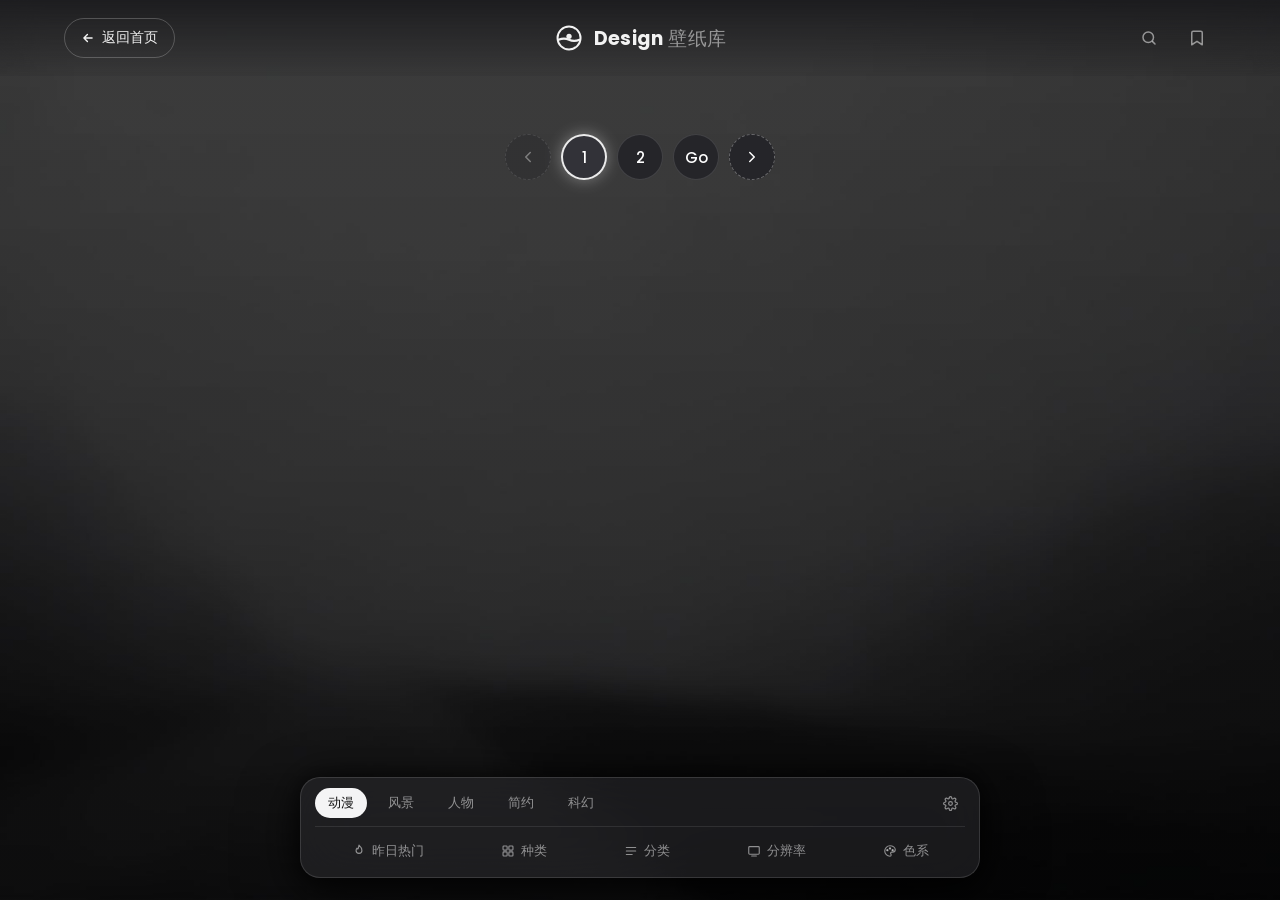
<file: wallpaper.html>
<!DOCTYPE html>
<html lang="zh-CN">
<head>
<meta charset="UTF-8">
<meta name="viewport" content="width=device-width, initial-scale=1.0">
<title>壁纸资源库 — Design World</title>
<link rel="preconnect" href="https://fonts.googleapis.com">
<link rel="preconnect" href="https://fonts.gstatic.com" crossorigin>
<link href="https://fonts.googleapis.com/css2?family=Poppins:wght@300;400;500;600;700;800&display=swap" rel="stylesheet">
<style>
  :root {
    --bg:#27272a;
    --panel:#333337;
    --panel-2:#3d3d42;
    --fg:#f2f2f2;
    --muted:rgba(242,242,242,.55);
    --line:rgba(255,255,255,.09);
    --pad-x:clamp(20px,5vw,100px);
  }
  * { margin:0; padding:0; box-sizing:border-box }
  html, body {
    height:100%;
    background:#2b2b2e url('assets/background/wallpaper-bg.jpg') center/cover fixed no-repeat;
    color:var(--fg); font-family:'Poppins',sans-serif; -webkit-font-smoothing:antialiased;
    cursor:url('assets/cursor/arrow-white.png') 7 5, auto;
  }
  body::before {
    content:''; position:fixed; inset:0; z-index:-1; pointer-events:none;
    background:linear-gradient(180deg, rgba(15,15,17,.08), rgba(15,15,17,.30));
  }
  /* persistent background layer: html keeps the default background image as
     the fallback; body must stay transparent, otherwise body's background
     paints over the negative z-index layer. Stacking:
     html bg -> .persist-bg (-2) -> body::before darkening (-1) -> content */
  body { background:transparent; }
  .persist-bg {
    position:fixed; inset:0; z-index:-2; overflow:hidden;
  }
  .persist-bg img, .persist-bg video {
    position:absolute; inset:0; width:100%; height:100%;
    object-fit:cover; display:block;
    filter:brightness(.65);
  }
  a { color:inherit; text-decoration:none; cursor:url('assets/cursor/touch-white.png') 10 2, pointer }
  button { font-family:inherit; color:inherit; background:none; border:none; cursor:url('assets/cursor/touch-white.png') 10 2, pointer }
  input { cursor:url('assets/cursor/touch-white.png') 10 2, pointer }

  /* ---------- Top bar ---------- */
  .topbar {
    position:fixed; top:0; left:0; right:0; height:76px; z-index:100;
    display:flex; align-items:center; padding:0 var(--pad-x);
  }
  /* gradient background layer: tint + blur both fade 68% (top) -> 10% (bottom); content stays crisp */
  .topbar::before {
    content:''; position:absolute; inset:0; z-index:-1;
    background:#141417;
    -webkit-backdrop-filter:blur(20px) saturate(140%); backdrop-filter:blur(20px) saturate(140%);
    -webkit-mask:linear-gradient(to bottom, rgba(0,0,0,.75), rgba(0,0,0,.04));
    mask:linear-gradient(to bottom, rgba(0,0,0,.75), rgba(0,0,0,.04));
  }
  .search-panel {
    position:fixed; top:76px; left:50%; z-index:99;
    width:min(620px,92vw);
    display:flex; align-items:center; gap:10px;
    padding:11px 16px;
    background:rgba(42,42,47,.9);
    -webkit-backdrop-filter:blur(24px) saturate(150%); backdrop-filter:blur(24px) saturate(150%);
    border:1px solid rgba(255,255,255,.15); border-radius:15px;
    box-shadow:0 20px 50px rgba(0,0,0,.5);
    transform:translateX(-50%) translateY(-10px);
    opacity:0; visibility:hidden; transition:.25s;
  }
  .search-panel.open { opacity:1; visibility:visible; transform:translateX(-50%) translateY(0) }
  .search-ico { width:18px; height:18px; color:var(--muted); flex:none }
  .search-panel input {
    flex:1; min-width:0; background:none; border:none; outline:none;
    color:#fff; font-size:14px; font-family:inherit;
  }
  .search-panel input::placeholder { color:var(--muted) }
  .search-clear {
    flex:none; width:26px; height:26px; border-radius:50%;
    display:grid; place-items:center; color:var(--muted); transition:.2s;
  }
  .search-clear:hover { color:#fff; background:rgba(255,255,255,.1) }
  .search-clear svg { width:15px; height:15px }
  .back-btn {
    display:inline-flex; align-items:center; gap:7px;
    font-size:13.5px; font-weight:500;
    padding:9px 16px; border:1px solid rgba(255,255,255,.22); border-radius:999px;
    transition:background .25s,color .25s,border-color .25s;
  }
  .back-btn:hover { background:#fff; color:#111; border-color:#fff }
  .back-btn svg { width:14px; height:14px }

  .brand {
    position:absolute; left:50%; transform:translateX(-50%);
    display:flex; align-items:center; gap:10px; font-size:19px; font-weight:600; letter-spacing:.01em;
  }
  .brand svg { width:30px; height:30px }
  .brand span b { font-weight:700 }
  .brand span i { font-weight:400; font-style:normal; color:var(--muted) }
  .topbar-right { margin-left:auto; display:flex; align-items:center; gap:10px }
  .icon-btn {
    width:38px; height:38px; border-radius:50%; display:grid; place-items:center;
    color:var(--muted); transition:background .2s,color .2s;
  }
  .icon-btn:hover { background:rgba(255,255,255,.08); color:#fff }
  .icon-btn svg { width:18px; height:18px }

  /* ---------- Main grid ---------- */
  main { padding:calc(76px + 10px) 0 150px }
  .grid {
    display:grid;
    grid-template-columns:repeat(2, 1fr);
    gap:20px;
    padding:14px var(--pad-x) 0;
  }
  @media (min-width:700px)  { .grid { grid-template-columns:repeat(3, 1fr) } }
  @media (min-width:1000px) { .grid { grid-template-columns:repeat(4, 1fr) } }

  .card {
    position:relative;
    border-radius:16px; overflow:hidden;
    background:rgba(255,255,255,.08);
    border:0;
    border-left:1px solid rgba(255,255,255,.40);
    border-top:1px solid rgba(255,255,255,.40);
    cursor:url('assets/cursor/arrow-white.png') 7 5, auto;
    aspect-ratio:3 / 2;
    box-shadow:
      20px 20px 50px rgba(0,0,0,.50),
      8px 8px 22px rgba(0,0,0,.30);
    transition:box-shadow .35s;
    will-change:transform;
  }
  .card:hover {
    box-shadow:
      26px 30px 64px rgba(0,0,0,.58),
      12px 14px 30px rgba(0,0,0,.40);
  }
  .card img, .card video { width:100%; height:100%; object-fit:cover; display:block; }

  /* ===== Phone (mobile) wallpapers — masonry, card height follows the real image/video ratio ===== */
  .grid.phone-mode {
    display:block;
    column-count:4; column-gap:18px;
    padding-left:62px;
  }
  @media(max-width:1300px){ .grid.phone-mode { column-count:3 } }
  @media(max-width:900px) { .grid.phone-mode { column-count:2 } }
  .grid.phone-mode .card {
    width:100%;
    break-inside:avoid; -webkit-column-break-inside:avoid; page-break-inside:avoid;
    margin:0 0 18px;
    aspect-ratio:auto;
    border-radius:22px;
    border-left:0; border-top:0;
    box-shadow:10px 10px 20px 5px rgba(0,0,0,.50);
  }
  .grid.phone-mode .card:hover {
    box-shadow:14px 16px 28px 7px rgba(0,0,0,.58);
  }
  .grid.phone-mode .card img,
  .grid.phone-mode .card video { height:auto }

  /* phone mode: pagination becomes a fixed vertical rail on the left */
  .pagination.phone-rail {
    position:fixed; left:13px; top:50%;
    transform:translateY(-50%);
    flex-direction:column; flex-wrap:nowrap; align-items:center; justify-content:flex-start;
    gap:9px; padding:14px 7px;
    z-index:98;
    max-height:94vh; overflow:hidden;
  }
  .pagination.phone-rail .page-btn {
    min-width:38px; width:38px; height:38px; padding:0; font-size:13px;
  }
  .pagination.phone-rail .page-ellipsis { padding:1px 0; line-height:1 }

  /* hover overlay: tags + 前往 + stats */
  .card-overlay {
    position:absolute; inset:0; z-index:2;
    display:flex; flex-direction:column;
    padding:11px 12px;
    opacity:0; visibility:hidden; transition:opacity .3s, visibility .3s;
  }
  .card:hover .card-overlay { opacity:1; visibility:visible }
  .card-tags {
    display:flex; flex-wrap:wrap; gap:6px;
    transform:translateY(20px);
    transition:transform .7s cubic-bezier(.2,.7,.3,1);
  }
  .card:hover .card-tags { transform:translateY(0) }
  .tag-pill {
    font-size:11px; font-weight:500; line-height:1; color:#fff;
    padding:6px 10px; border-radius:999px;
    background:rgba(255,255,255,.16); -webkit-backdrop-filter:blur(6px); backdrop-filter:blur(6px);
    border:1px solid rgba(255,255,255,.22);
  }
  .card-go {
    position:absolute; left:50%; top:70%;
    width:55%;
    display:inline-flex; align-items:center; justify-content:center; gap:8px;
    background:rgba(0,0,0,.35); color:#fff;
    font-size:14px; font-weight:500;
    padding:10px 0; border-radius:50px;
    border:1.6px solid #fff;
    box-shadow:0 0 10px rgba(255,241,241,1);
    transform:translate(-50%, calc(-50% + 26px));
    transition:transform .8s cubic-bezier(.2,.7,.3,1), box-shadow .25s;
  }
  .card:hover .card-go { transform:translate(-50%,-50%) }
  .card-go:hover { box-shadow:0 0 15px rgba(255,241,241,1) }
  .card-go svg { width:15px; height:15px }

  .card-bar {
    display:flex; align-items:center; justify-content:space-between;
  }
  .stat { display:inline-flex; align-items:center; gap:5px; font-size:12px; color:rgba(255,255,255,.88) }
  .stat svg { width:13px; height:13px }
  .card.hidden { display:none }
  .empty { grid-column:1 / -1; text-align:center; padding:90px 20px; color:var(--muted); font-size:15px; font-weight:300 }

  /* ---------- Pagination ---------- */
  .pagination {
    display:flex; align-items:center; justify-content:center; flex-wrap:wrap;
    gap:10px; padding:34px var(--pad-x) 6px;
  }
  .page-btn {
    min-width:46px; height:46px; padding:0 8px;
    border-radius:50%; display:inline-flex; align-items:center; justify-content:center;
    font-size:15px; font-weight:500; color:#fff; white-space:nowrap;
    background:rgba(34,34,38,.82);
    border:1px solid rgba(255,255,255,.13);
    transition:background .2s, transform .15s, box-shadow .2s, border-color .2s;
  }
  .page-btn:hover { background:rgba(66,66,72,.92); transform:translateY(-2px) }
  .page-btn.active {
    background:rgba(50,50,56,.95);
    border:2px solid rgba(255,255,255,.9);
    box-shadow:0 0 16px rgba(255,255,255,.35);
  }
  .page-btn.arrow { border-style:dashed; border-color:rgba(255,255,255,.32) }
  .page-btn:disabled { opacity:.35; transform:none; pointer-events:none }
  .page-ellipsis { color:var(--muted); padding:0 3px; letter-spacing:2px; user-select:none }

  /* ---------- Bottom floating filter dock ---------- */
  .dock {
    position:fixed; left:0; right:0; bottom:22px; margin:0 auto; z-index:100;
    width:fit-content; min-width:min(680px,92vw);
    background:rgba(50,50,55,.45); backdrop-filter:blur(26px) saturate(150%); -webkit-backdrop-filter:blur(26px) saturate(150%);
    border:1px solid rgba(255,255,255,.13); border-radius:20px;
    box-shadow:
      0 0 44px rgba(0,0,0,.42),
      0 22px 60px rgba(0,0,0,.50),
      0 8px 22px rgba(0,0,0,.38),
      0 -4px 18px rgba(0,0,0,.22);
    padding:10px 14px;
  }
  .chips {
    display:flex; align-items:center; gap:8px;
    overflow-x:auto; scrollbar-width:none;
    padding-bottom:8px; border-bottom:1px solid var(--line);
  }
  .chips::-webkit-scrollbar { display:none }
  .chip {
    flex:none; font-size:12.5px; font-weight:500; color:var(--muted);
    padding:6px 13px; border-radius:999px; transition:.2s;
  }
  .chip:hover { color:#fff; background:rgba(255,255,255,.07) }
  .chip.active { color:#111; background:#f4f4f5 }
  .dock-settings { flex:none; width:30px; height:30px; border-radius:50%; display:grid; place-items:center;
    color:var(--muted); margin-left:auto }
  .dock-settings:hover { color:#fff; background:rgba(255,255,255,.08) }
  .dock-settings svg { width:15px; height:15px }

  .dock-row { display:flex; align-items:center; justify-content:space-around; gap:4px; padding-top:8px }
  .dock-btn {
    position:relative; display:inline-flex; align-items:center; gap:6px;
    font-size:12.5px; font-weight:500; color:var(--muted);
    padding:7px 12px; border-radius:9px; transition:.2s;
  }
  .dock-btn svg { width:14px; height:14px }
  .dock-btn:hover, .dock-btn.active { color:#fff; background:rgba(255,255,255,.08) }

  /* popover above dock buttons */
  .popover {
    position:absolute; bottom:calc(100% + 10px); left:50%; transform:translateX(-50%) translateY(6px);
    min-width:170px; padding:8px;
    background:rgba(42,42,47,.94); backdrop-filter:blur(24px) saturate(150%); -webkit-backdrop-filter:blur(24px) saturate(150%);
    border:1px solid rgba(255,255,255,.18); border-radius:14px;
    box-shadow:0 18px 50px rgba(0,0,0,.55);
    opacity:0; visibility:hidden; transition:.2s;
  }
  .dock-btn.open .popover { opacity:1; visibility:visible; transform:translateX(-50%) translateY(0) }
  .popover button {
    display:flex; align-items:center; gap:9px; width:100%; text-align:left;
    padding:9px 12px; font-size:13px; color:var(--muted); border-radius:9px; transition:.18s;
  }
  .popover button:hover { background:rgba(255,255,255,.07); color:#fff }
  .popover button.active { color:#fff; background:rgba(255,255,255,.1) }
  .popover .swatch { width:16px; height:16px; border-radius:50%; border:1px solid rgba(255,255,255,.25) }
  .popover-title { font-size:11px; letter-spacing:.1em; text-transform:uppercase; color:var(--muted); padding:6px 12px 4px }

  /* ---------- Responsive ---------- */
  @media (max-width:680px) {
    .brand { font-size:16px }
    .brand svg { width:24px; height:24px }
    .back-btn span.txt { display:none }
    .back-btn { padding:9px 11px }
    .grid { gap:12px; padding:10px 10px 0 }
    .card { border-radius:14px }
    .dock { bottom:12px; border-radius:17px }
    .dock-btn { font-size:11.5px; padding:6px 8px }
    .dock-btn .lbl { display:none }
    .topbar-right .icon-btn:nth-child(2) { display:none }
  }
</style>
</head>
<body>

<!-- Persistent background: the last PC wallpaper viewed in detail.html.
     Empty by default, so the body background shows through. -->
<div class="persist-bg" id="persistBg"></div>

<!-- Top bar -->
<header class="topbar">
  <a href="index.html" class="back-btn">
    <svg viewBox="0 0 24 24" fill="none" stroke="currentColor" stroke-width="2.4" stroke-linecap="round" stroke-linejoin="round"><path d="M19 12H5M11 6l-6 6 6 6"/></svg>
    <span class="txt">返回首页</span>
  </a>
  <div class="brand">
    <svg viewBox="0 0 24 24" fill="none"><circle cx="12" cy="12" r="9.2" stroke="#f2f2f2" stroke-width="1.6"/><path d="M3.6 13.4c3-1.2 5.8-1.2 8.4 0s5.4 1.2 8.4 0" stroke="#f2f2f2" stroke-width="1.6" stroke-linecap="round"/><circle cx="12" cy="10.6" r="2.1" fill="#f2f2f2"/></svg>
    <span><b>Design</b> <i>壁纸库</i></span>
  </div>
  <div class="topbar-right">
    <button class="icon-btn" id="searchToggle" aria-label="搜索">
      <svg viewBox="0 0 24 24" fill="none" stroke="currentColor" stroke-width="2" stroke-linecap="round"><circle cx="11" cy="11" r="7"/><path d="m20 20-3.2-3.2"/></svg>
    </button>
    <button class="icon-btn" aria-label="收藏">
      <svg viewBox="0 0 24 24" fill="none" stroke="currentColor" stroke-width="2" stroke-linecap="round" stroke-linejoin="round"><path d="M19 21l-7-4.5L5 21V5a2 2 0 0 1 2-2h10a2 2 0 0 1 2 2z"/></svg>
    </button>
  </div>
</header>

<!-- Search panel (drops below the top bar) -->
<div class="search-panel" id="searchPanel">
  <svg class="search-ico" viewBox="0 0 24 24" fill="none" stroke="currentColor" stroke-width="2" stroke-linecap="round"><circle cx="11" cy="11" r="7"/><path d="m20 20-3.2-3.2"/></svg>
  <input id="searchInput" type="text" placeholder="搜索标签 / 标题，如：二次元、jk制服、风景…" autocomplete="off">
  <button id="searchClear" class="search-clear" aria-label="清除">
    <svg viewBox="0 0 24 24" fill="none" stroke="currentColor" stroke-width="2.2" stroke-linecap="round"><path d="M6 6l12 12M18 6L6 18"/></svg>
  </button>
</div>

<!-- Main: paged grid + pagination -->
<main>
  <div class="grid" id="grid"></div>
  <nav class="pagination" id="pagination"></nav>
</main>

<!-- Bottom filter dock -->
<div class="dock">
  <div class="chips" id="chips">
    <button class="chip active" data-chip="anime">动漫</button>
    <button class="chip" data-chip="scenery">风景</button>
    <button class="chip" data-chip="people">人物</button>
    <button class="chip" data-chip="simple">简约</button>
    <button class="chip" data-chip="scifi">科幻</button>
    <button class="dock-settings" aria-label="设置">
      <svg viewBox="0 0 24 24" fill="none" stroke="currentColor" stroke-width="1.9" stroke-linecap="round"><circle cx="12" cy="12" r="3"/><path d="M19.4 15a1.7 1.7 0 0 0 .3 1.9l.1.1a2 2 0 1 1-2.8 2.8l-.1-.1a1.7 1.7 0 0 0-1.9-.3 1.7 1.7 0 0 0-1 1.5V21a2 2 0 1 1-4 0v-.1a1.7 1.7 0 0 0-1.1-1.5 1.7 1.7 0 0 0-1.9.3l-.1.1a2 2 0 1 1-2.8-2.8l.1-.1a1.7 1.7 0 0 0 .3-1.9 1.7 1.7 0 0 0-1.5-1H3a2 2 0 1 1 0-4h.1a1.7 1.7 0 0 0 1.5-1.1 1.7 1.7 0 0 0-.3-1.9l-.1-.1a2 2 0 1 1 2.8-2.8l.1.1a1.7 1.7 0 0 0 1.9.3H9a1.7 1.7 0 0 0 1-1.5V3a2 2 0 1 1 4 0v.1a1.7 1.7 0 0 0 1 1.5 1.7 1.7 0 0 0 1.9-.3l.1-.1a2 2 0 1 1 2.8 2.8l-.1.1a1.7 1.7 0 0 0-.3 1.9V9a1.7 1.7 0 0 0 1.5 1H21a2 2 0 1 1 0 4h-.1a1.7 1.7 0 0 0-1.5 1z"/></svg>
    </button>
  </div>
  <div class="dock-row" id="dockRow">
    <button class="dock-btn" data-dock="hot">
      <svg viewBox="0 0 24 24" fill="none" stroke="currentColor" stroke-width="1.9" stroke-linecap="round" stroke-linejoin="round"><path d="M12 2s5 4.5 5 9a5 5 0 0 1-10 0c0-1.6.7-3 1.6-4C9 8.5 10 9 10.5 8 11.2 6.6 12 2 12 2z"/></svg>
      <span class="lbl">昨日热门</span>
    </button>
    <button class="dock-btn" data-dock="kind">
      <svg viewBox="0 0 24 24" fill="none" stroke="currentColor" stroke-width="1.9"><rect x="3.5" y="3.5" width="7" height="7" rx="1.4"/><rect x="13.5" y="3.5" width="7" height="7" rx="1.4"/><rect x="3.5" y="13.5" width="7" height="7" rx="1.4"/><rect x="13.5" y="13.5" width="7" height="7" rx="1.4"/></svg>
      <span class="lbl">种类</span>
      <div class="popover" id="pop-kind"></div>
    </button>
    <button class="dock-btn" data-dock="cat">
      <svg viewBox="0 0 24 24" fill="none" stroke="currentColor" stroke-width="1.9" stroke-linecap="round"><path d="M4 6h16M4 12h16M4 18h10"/></svg>
      <span class="lbl">分类</span>
      <div class="popover" id="pop-cat"></div>
    </button>
    <button class="dock-btn" data-dock="res">
      <svg viewBox="0 0 24 24" fill="none" stroke="currentColor" stroke-width="1.9" stroke-linecap="round" stroke-linejoin="round"><rect x="3" y="4.5" width="18" height="13" rx="1.6"/><path d="M8 20.5h8"/></svg>
      <span class="lbl">分辨率</span>
      <div class="popover" id="pop-res"></div>
    </button>
    <button class="dock-btn" data-dock="color">
      <svg viewBox="0 0 24 24" fill="none" stroke="currentColor" stroke-width="1.9"><path d="M12 3a9 9 0 1 0 0 18c1.4 0 2-1 2-2 0-1.4-1-2-1-3s.8-2 2-2h1.5A4.5 4.5 0 0 0 21 9.5C21 5.9 16.9 3 12 3z"/><circle cx="7.5" cy="10.5" r="1.1" fill="currentColor"/><circle cx="12" cy="7.5" r="1.1" fill="currentColor"/><circle cx="16.5" cy="10.5" r="1.1" fill="currentColor"/></svg>
      <span class="lbl">色系</span>
      <div class="popover" id="pop-color"></div>
    </button>
  </div>
</div>

<script src="wallpapers-data.js"></script>
<script>
  /* ---------- Wallpaper data ---------- */
  const WALLPAPERS = [
    // —— 添加自己的图片：把图片放进 images 文件夹，再照下面这行复制一条（删掉前面的 //）——
    // { title:'我的壁纸', category:'pc-static', tag:'scenery', src:'images/my-pic.jpg', h:400 },
    { title:'星空银河',   category:'pc-static',    tag:'scenery', seed:'wp-pc-s-1', h:400 },
    { title:'城市夜景',   category:'pc-static',    tag:'scenery', seed:'wp-pc-s-2', h:470 },
    { title:'雪山日出',   category:'pc-static',    tag:'scenery', seed:'wp-pc-s-3', h:430 },
    { title:'海洋波浪',   category:'pc-static',    tag:'scenery', seed:'wp-pc-s-4', h:500 },
    { title:'极光流动',   category:'pc-dynamic',   tag:'scenery', seed:'wp-pc-d-1', h:420 },
    { title:'霓虹雨夜',   category:'pc-dynamic',   tag:'scifi',   seed:'wp-pc-d-2', h:460 },
    { title:'火焰粒子',   category:'pc-dynamic',   tag:'scifi',   seed:'wp-pc-d-3', h:390 },
    { title:'流体渐变',   category:'pc-dynamic',   tag:'simple',  seed:'wp-pc-d-4', h:440 },
    { title:'樱花飘落',   category:'phone-static', tag:'anime',   seed:'wp-ph-s-1', h:480 },
    { title:'猫咪午后',   category:'phone-static', tag:'simple',  seed:'wp-ph-s-2', h:420 },
    { title:'极简几何',   category:'phone-static', tag:'simple',  seed:'wp-ph-s-3', h:450 },
    { title:'森林小径',   category:'phone-static', tag:'scenery', seed:'wp-ph-s-4', h:400 },
    { title:'时钟动态',   category:'phone-dynamic',tag:'simple',  seed:'wp-ph-d-1', h:470 },
    { title:'雨滴屏幕',   category:'phone-dynamic',tag:'simple',  seed:'wp-ph-d-2', h:430 },
    { title:'粒子星轨',   category:'phone-dynamic',tag:'scifi',   seed:'wp-ph-d-3', h:490 },
    { title:'波浪律动',   category:'phone-dynamic',tag:'simple',  seed:'wp-ph-d-4', h:410 },
    { title:'赛博朋克',   category:'dynamic-bg',   tag:'scifi',   seed:'wp-bg-1',   h:440 },
    { title:'抽象流体',   category:'dynamic-bg',   tag:'simple',  seed:'wp-bg-2',   h:400 },
    { title:'宇宙星云',   category:'dynamic-bg',   tag:'scenery', seed:'wp-bg-3',   h:460 },
    { title:'金属质感',   category:'dynamic-bg',   tag:'simple',  seed:'wp-bg-4',   h:420 },
    { title:'复古胶片',   category:'other',        tag:'people',  seed:'wp-ot-1',   h:450 },
    { title:'手绘插画',   category:'other',        tag:'anime',   seed:'wp-ot-2',   h:410 },
    { title:'3D 渲染',    category:'other',        tag:'scifi',   seed:'wp-ot-3',   h:480 },
    { title:'摄影作品',   category:'other',        tag:'people',  seed:'wp-ot-4',   h:430 }
  ];

  const CAT_LABELS = {
    'pc-static':'电脑壁纸 · 静态壁纸',
    'pc-dynamic':'电脑壁纸 · 动态壁纸',
    'phone-static':'手机壁纸 · 静态壁纸',
    'phone-dynamic':'手机壁纸 · 动态壁纸',
    'dynamic-bg':'动态背景',
    'other':'关于其他'
  };

  /* deterministic pseudo stats */
  function statFor(i, salt) {
    const x = Math.sin(i * 127.1 + salt * 311.7) * 43758.5453;
    return Math.floor((x - Math.floor(x)) * 48000) + 120;
  }

  const grid = document.getElementById('grid');
  // 优先使用“更新壁纸.bat”自动生成的清单；为空时回退到内置占位图
  const DATA = (window.WALLPAPER_MANIFEST && window.WALLPAPER_MANIFEST.length)
    ? window.WALLPAPER_MANIFEST : WALLPAPERS;
  let activeFilter = 'pc-dynamic';   // category filter（初始：电脑壁纸·动态）
  let activeTag = 'anime';      // chip tag filter（初始：动漫）
  const PAGE_SIZE = 16;
  let currentPage = 1;
  let searchQuery = '';

  function currentList() {
    const q = searchQuery.trim().toLowerCase();
    return DATA.filter(w =>
      (!activeFilter || w.category === activeFilter) &&
      (!activeTag || w.tag === activeTag) &&
      (!q ||
        (w.tags || []).some(t => t.toLowerCase().includes(q)) ||
        (w.title || '').toLowerCase().includes(q)));
  }

  const TAG_LABEL = { anime:'动漫', scenery:'风景', people:'人物', simple:'精选', scifi:'科幻' };
  const CAT_LABEL = {
    'pc-static':'电脑 · 静态', 'pc-dynamic':'电脑 · 动态',
    'phone-static':'手机 · 静态', 'phone-dynamic':'手机 · 动态',
    'dynamic-bg':'动态背景', 'other':'其他'
  };

  /* ---------- 3D tilt (vanilla-tilt style, ref: haowallpaper.com) ---------- */
  const TILT = { max:13, perspective:1000, speed:400, easing:'cubic-bezier(.03,.98,.52,.99)' };

  function bindTilt(card) {
    const { max, perspective, speed, easing } = TILT;

    function apply(rx, ry, animate) {
      card.style.transition = animate ? `transform ${speed}ms ${easing}` : 'none';
      card.style.transform =
        `perspective(${perspective}px) rotateX(${rx}deg) rotateY(${ry}deg)`;
    }
    function anglesFromPoint(clientX, clientY) {
      const r = card.getBoundingClientRect();
      const px = (clientX - r.left) / r.width;    // 0 (left) – 1 (right)
      const py = (clientY - r.top) / r.height;   // 0 (top)  – 1 (bottom)
      const ry = (0.5 - px) * 2 * max;           // rotateY: left +max, right -max
      const rx = (py - 0.5) * 2 * max;           // rotateX: top -max, bottom +max
      return { rx, ry };
    }

    card.addEventListener('mouseenter', (e) => {
      const { rx, ry } = anglesFromPoint(e.clientX, e.clientY);
      apply(rx, ry, true);
    });
    card.addEventListener('mousemove', (e) => {
      const { rx, ry } = anglesFromPoint(e.clientX, e.clientY);
      apply(rx, ry, false);
    });
    card.addEventListener('mouseleave', () => {
      apply(0, 0, true);
      // clear inline styles after the reset so later hover states stay clean
      setTimeout(() => {
        card.style.transition = '';
        card.style.transform = '';
      }, speed + 30);
    });
  }

  /* ---------- media: image or mp4 video ---------- */
  function isVideoItem(w) {
    if (w.type === 'video') return true;
    const s = w.src || w.original || '';
    return /\.(mp4|webm|ogv|mov|m4v)(\?|$)/i.test(s);
  }

  function mediaInnerHTML(w) {
    const isPhone = (w.category || '').indexOf('phone') === 0;
    const ratio = (w.w && w.h) ? ('aspect-ratio:' + w.w + '/' + w.h + ';') : '';
    const phoneStyle = isPhone ? (' style="height:auto;' + ratio + '"') : '';
    if (isVideoItem(w)) {
      const src = w.src || w.original;
      const poster = w.poster ? ' poster="' + w.poster + '"' : '';
      return '<video class="card-media"' + phoneStyle + ' src="' + src + '"' + poster +
        ' muted loop playsinline webkit-playsinline preload="none"' +
        ' disablepictureinpicture controlslist="nodownload noremoteplayback"></video>';
    }
    const src = w.src || ('https://picsum.photos/seed/' + w.seed + '/600/' + w.h);
    return '<img class="card-media"' + phoneStyle + ' src="' + src + '" alt="' + w.title + '" loading="lazy">';
  }

  /* ---------- Persistent background: last viewed PC wallpaper ----------
     detail.html stores its id in sessionStorage; after returning we show it
     full-screen (a static frame for videos, same as the detail page) until
     another PC wallpaper is viewed and overwrites the value. */
  function applyPersistedBg() {
    const host = document.getElementById('persistBg');
    let id;
    try { id = parseInt(sessionStorage.getItem('lastPcWallpaper'), 10); } catch (e) { return; }
    if (!isFinite(id)) { host.innerHTML = ''; return; }
    const w = DATA[id];
    if (!w || (w.category !== 'pc-static' && w.category !== 'pc-dynamic')) {
      try { sessionStorage.removeItem('lastPcWallpaper'); } catch (e) {}
      host.innerHTML = '';
      return;
    }
    const src = w.original || w.src;
    if (isVideoItem(w)) {
      host.innerHTML = '<video muted playsinline webkit-playsinline preload="auto"' +
        ' disablepictureinpicture src="' + src + '"></video>';
      const v = host.querySelector('video');
      // seek to a representative mid-shot to avoid a black first frame
      const pickFrame = () => {
        const t = isFinite(v.duration) ? Math.min(v.duration * 0.5, 6) : 3;
        try { v.currentTime = t; } catch (e) {}
      };
      v.addEventListener('loadeddata', pickFrame, { once:true });
    } else {
      host.innerHTML = '<img src="' + src + '" alt="">';
    }
  }
  // bfcache restore (back button) does not rerun scripts; reapply then
  window.addEventListener('pageshow', (e) => {
    if (e.persisted) {
      applyPersistedBg();
      // bfcache already restored the previous view; drop the saved snapshot
      try { sessionStorage.removeItem('wallpaperState'); } catch (err) {}
    }
  });

  /* ---------- Save / restore the library view around detail.html ----------
     Bfcache is not guaranteed (and disabled while DevTools/CDP is attached),
     so before jumping to a detail page we snapshot the current filters,
     pagination, scroll position and search query; on return we restore them,
     making the back button land on the exact previous screen. */
  let pendingScroll = 0;
  grid.addEventListener('click', (e) => {
    if (!e.target.closest('.card-go')) return;
    try {
      sessionStorage.setItem('wallpaperState', JSON.stringify({
        filter: activeFilter, tag: activeTag, page: currentPage,
        scroll: Math.round(window.scrollY), q: searchQuery
      }));
    } catch (err) {}
  });

  function restoreWallpaperState() {
    let s = null;
    try { s = JSON.parse(sessionStorage.getItem('wallpaperState') || 'null'); } catch (err) {}
    if (!s) return;
    activeFilter = s.filter || activeFilter;
    activeTag = s.tag || activeTag;
    currentPage = s.page || 1;
    searchQuery = s.q || '';
    pendingScroll = s.scroll || 0;
    // sync tag chips
    document.querySelectorAll('.chip').forEach(c =>
      c.classList.toggle('active', c.dataset.chip === activeTag));
    // sync search box / panel
    const si = document.getElementById('searchInput');
    si.value = searchQuery;
    if (searchQuery) document.getElementById('searchPanel').classList.add('open');
    // one-shot: only the immediate return should restore this snapshot
    sessionStorage.removeItem('wallpaperState');
  }

  /* Performance: small preview videos load & play only while their card is
     visible in the viewport; off-screen cards show just the poster image, so
     only a handful of (640px) videos decode at the same time. */
  let videoObserver = null;
  function ensureVideoObserver() {
    if (videoObserver) return videoObserver;
    videoObserver = new IntersectionObserver((entries) => {
      entries.forEach(en => {
        const v = en.target;
        if (en.isIntersecting && en.intersectionRatio >= 0.5) {
          v.muted = true;
          const p = v.play(); if (p && p.catch) p.catch(() => {});
        } else if (!v.paused) {
          v.pause();
        }
      });
    }, { threshold: [0.25, 0.5, 0.75] });
    return videoObserver;
  }

  function renderCards() {
    const isPhoneView = (activeFilter || '').indexOf('phone') === 0;
    grid.classList.toggle('phone-mode', isPhoneView);
    document.getElementById('pagination').classList.toggle('phone-rail', isPhoneView);
    grid.innerHTML = '';
    if (videoObserver) { videoObserver.disconnect(); videoObserver = null; }
    const list = currentList();
    const totalPages = Math.max(1, Math.ceil(list.length / PAGE_SIZE));
    if (currentPage > totalPages) currentPage = totalPages;
    if (currentPage < 1) currentPage = 1;
    if (list.length === 0) {
      const empty = document.createElement('div');
      empty.className = 'empty';
      empty.textContent = '该筛选条件下暂无壁纸';
      grid.appendChild(empty);
      renderPagination(0);
      return;
    }
    const start = (currentPage - 1) * PAGE_SIZE;
    list.slice(start, start + PAGE_SIZE).forEach((w) => {
      const idx = DATA.indexOf(w);
      const card = document.createElement('div');
      card.className = 'card';
      card.innerHTML =
        mediaInnerHTML(w) +
        '<div class="card-overlay">' +
          '<div class="card-tags">' +
            (w.tags || [w.category, w.tag]).map(t => '<span class="tag-pill">' + t + '</span>').join('') +
          '</div>' +
          '<a class="card-go" href="detail.html?id=' + idx + '">前往<svg viewBox="0 0 24 24" fill="none" stroke="currentColor" stroke-width="2.2" stroke-linecap="round" stroke-linejoin="round"><path d="M5 12h14M13 6l6 6-6 6"/></svg></a>' +
        '</div>';
      grid.appendChild(card);
      bindTilt(card);
      const media = card.querySelector('.card-media');
      // hide the whole card if the media fails to load (file deleted but manifest stale)
      media.addEventListener('error', () => { card.style.display = 'none'; });
      if (isVideoItem(w)) {
        // The small preview loads & plays only while the card is on screen.
        ensureVideoObserver().observe(media);
        // phone masonry: once metadata is known, reserve space at the real ratio
        if ((w.category || '').indexOf('phone') === 0) {
          media.addEventListener('loadedmetadata', () => {
            if (media.videoWidth) media.style.aspectRatio = media.videoWidth + '/' + media.videoHeight;
          });
        }
      }
      // "前往" 现在通过 <a href="detail.html?id=…"> 直接跳转到详情页
    });
    renderPagination(totalPages);
  }

  /* ---------- Pagination ---------- */
  const paginationEl = document.getElementById('pagination');
  const ARROW_SVG = {
    prev:'<svg viewBox="0 0 24 24" width="18" height="18" fill="none" stroke="currentColor" stroke-width="2" stroke-linecap="round" stroke-linejoin="round"><path d="M15 18l-6-6 6-6"/></svg>',
    next:'<svg viewBox="0 0 24 24" width="18" height="18" fill="none" stroke="currentColor" stroke-width="2" stroke-linecap="round" stroke-linejoin="round"><path d="M9 6l6 6-6 6"/></svg>'
  };

  function pageNumbers(current, total) {
    if (total <= 7) return Array.from({length: total}, (_, i) => i + 1);
    const pages = [1];
    if (current <= 4) pages.push(2, 3, 4, 5, '...', total);
    else if (current >= total - 3) pages.push('...', total - 4, total - 3, total - 2, total - 1, total);
    else pages.push('...', current - 1, current, current + 1, '...', total);
    return pages;
  }

  function renderPagination(totalPages) {
    paginationEl.innerHTML = '';
    if (totalPages <= 0) { paginationEl.style.display = 'none'; return; }
    paginationEl.style.display = 'flex';

    const mk = (cls, html, page) => {
      const b = document.createElement('button');
      b.className = 'page-btn ' + cls;
      b.innerHTML = html;
      if (page != null) b.dataset.page = page;
      return b;
    };

    const prev = mk('arrow', ARROW_SVG.prev, currentPage - 1);
    prev.disabled = currentPage <= 1;
    paginationEl.appendChild(prev);

    pageNumbers(currentPage, totalPages).forEach(p => {
      if (p === '...') {
        const s = document.createElement('span');
        s.className = 'page-ellipsis'; s.textContent = '...';
        paginationEl.appendChild(s);
      } else {
        paginationEl.appendChild(mk(p === currentPage ? 'active' : '', p, p));
      }
    });

    paginationEl.appendChild(mk('go', 'Go', null));

    const next = mk('arrow', ARROW_SVG.next, currentPage + 1);
    next.disabled = currentPage >= totalPages;
    paginationEl.appendChild(next);
  }

  function gotoPage(p) {
    const totalPages = Math.max(1, Math.ceil(currentList().length / PAGE_SIZE));
    p = Math.min(Math.max(1, Math.round(p)), totalPages);
    if (p === currentPage) return;
    currentPage = p;
    renderCards();
    const gridEl = document.getElementById('grid');
    const y = gridEl.getBoundingClientRect().top + window.scrollY - 76 - 14;
    window.scrollTo({ top: y, behavior: 'smooth' });
  }

  paginationEl.addEventListener('click', (e) => {
    const btn = e.target.closest('.page-btn');
    if (!btn || btn.disabled) return;
    if (btn.classList.contains('go')) {
      const input = window.prompt('跳转到第几页？', String(currentPage));
      if (input != null && input.trim() !== '') {
        const p = parseInt(input, 10);
        if (!isNaN(p)) gotoPage(p);
      }
      return;
    }
    if (btn.dataset.page) gotoPage(parseInt(btn.dataset.page, 10));
  });

  /* ---------- Sync active states ---------- */
  function setViewActive() {
    document.querySelectorAll('.view').forEach(v => v.classList.remove('active'));
    document.querySelectorAll('.view-menu button').forEach(b => b.classList.remove('active'));
    if (!activeFilter) return;
    const map = {
      'pc-static':['pc',1], 'pc-dynamic':['pc',0],
      'phone-static':['phone',1], 'phone-dynamic':['phone',0],
      'dynamic-bg':['dynamic-bg',null], 'other':['other',null]
    };
    const m = map[activeFilter];
    if (!m) return;
    const view = document.querySelector('.view[data-view="' + m[0] + '"]');
    if (!view) return;
    view.classList.add('active');
    if (m[1] !== null) {
      const btns = view.querySelectorAll('.view-menu button');
      if (btns[m[1]]) btns[m[1]].classList.add('active');
    }
  }

  function applyCategory(filter) {
    activeFilter = filter;   // 纯选中：重复点击同一种类保持选中，不再取消跳到全部
    currentPage = 1;
    setViewActive();
    renderCards();
  }

  /* ---------- Search ---------- */
  const searchPanel = document.getElementById('searchPanel');
  const searchInput = document.getElementById('searchInput');

  document.getElementById('searchToggle').addEventListener('click', () => {
    const open = searchPanel.classList.toggle('open');
    if (open) searchInput.focus();
  });
  searchInput.addEventListener('input', () => {
    searchQuery = searchInput.value;
    currentPage = 1;
    renderCards();
  });
  document.getElementById('searchClear').addEventListener('click', () => {
    searchInput.value = ''; searchQuery = ''; currentPage = 1;
    renderCards();
    searchPanel.classList.remove('open'); searchInput.blur();
  });
  searchInput.addEventListener('keydown', (e) => {
    if (e.key === 'Enter' || e.key === 'Escape') {
      searchPanel.classList.remove('open'); searchInput.blur();
    }
  });

  /* ---------- Chips ---------- */
  document.getElementById('chips').addEventListener('click', (e) => {
    const chip = e.target.closest('.chip');
    if (!chip) return;
    document.querySelectorAll('.chip').forEach(c => c.classList.remove('active'));
    activeTag = chip.dataset.chip;
    chip.classList.add('active');
    currentPage = 1;
    renderCards();
  });

  /* ---------- Dock popovers ---------- */
  const POPOVERS = {
    kind: [
      { items:[
        { label:'电脑壁纸 · 动态', filter:'pc-dynamic' },
        { label:'电脑壁纸 · 静态', filter:'pc-static' },
        { label:'手机壁纸 · 动态', filter:'phone-dynamic' },
        { label:'手机壁纸 · 静态', filter:'phone-static' },
        { label:'动态背景', filter:'dynamic-bg' } ] }
    ],
    cat: [
      { items:[
        { label:'动漫', tag:'anime' },
        { label:'风景', tag:'scenery' },
        { label:'人物', tag:'people' },
        { label:'简约', tag:'simple' },
        { label:'科幻', tag:'scifi' } ] }
    ],
    res: [
      { title:'分辨率', items:[
        { label:'4K · 3840×2160' }, { label:'2K · 2560×1440' },
        { label:'1080P · 1920×1080' }, { label:'手机 · 1080×1920' } ] }
    ],
    color: [
      { title:'色系', swatches:[
        { c:'#ef4444' }, { c:'f59e0b'.replace(/^/,'#') }, { c:'#eab308' }, { c:'#22c55e' },
        { c:'#06b6d4' }, { c:'#3b82f6' }, { c:'#8b5cf6' }, { c:'#ec4899' },
        { c:'#ffffff' }, { c:'#1f2937' } ] }
    ]
  };

  function buildPopover(name) {
    const host = document.getElementById('pop-' + name);
    if (name === 'color') {
      const block = POPOVERS.color[0];
      host.innerHTML = '<div class="popover-title">' + block.title + '</div>' +
        '<div style="display:grid;grid-template-columns:repeat(5,1fr);gap:8px;padding:6px 10px 10px">' +
        block.swatches.map(s => '<button class="color-dot" data-c="' + s.c + '" style="padding:3px;justify-content:center"><span class="swatch" style="background:' + s.c + '"></span></button>').join('') +
        '</div>';
      return;
    }
    host.innerHTML = POPOVERS[name].map(block =>
      (block.title ? '<div class="popover-title">' + block.title + '</div>' : '') +
      block.items.map(it =>
        '<button data-filter="' + (it.filter || '') + '" data-tag="' + (it.tag || '') + '">' +
        '<span>' + it.label + '</span></button>').join('')
    ).join('');
  }
  ['kind','cat','res','color'].forEach(buildPopover);

  document.getElementById('dockRow').addEventListener('click', (e) => {
    const dockBtn = e.target.closest('.dock-btn');
    const popItem = e.target.closest('.popover button');
    if (popItem) {
      e.stopPropagation();
      if (popItem.dataset.filter) applyCategory(popItem.dataset.filter);
      if (popItem.dataset.tag) {
        activeTag = popItem.dataset.tag;
        document.querySelectorAll('.chip').forEach(c => c.classList.remove('active'));
        const c = document.querySelector('.chip[data-chip="' + activeTag + '"]');
        if (c) c.classList.add('active');
        currentPage = 1;
        renderCards();
      }
      // resolution / color: visual selection only
      popItem.closest('.popover').querySelectorAll('button').forEach(b => b.classList.remove('active'));
      popItem.classList.add('active');
      return;
    }
    if (dockBtn) {
      const wasOpen = dockBtn.classList.contains('open');
      document.querySelectorAll('.dock-btn').forEach(b => b.classList.remove('open'));
      if (dockBtn.dataset.dock === 'hot') {
        // 昨日热门: 回到默认视图（电脑壁纸·动态 + 动漫）
        activeFilter = 'pc-dynamic'; activeTag = 'anime'; currentPage = 1;
        document.querySelectorAll('.chip').forEach(c => c.classList.remove('active'));
        document.querySelector('.chip[data-chip="anime"]').classList.add('active');
        setViewActive(); renderCards();
        return;
      }
      // 分辨率 / 色系: plain buttons, do nothing
      if (dockBtn.dataset.dock === 'res' || dockBtn.dataset.dock === 'color') return;
      if (!wasOpen) dockBtn.classList.add('open');
    }
  });

  document.addEventListener('click', (e) => {
    if (!e.target.closest('.dock-btn')) {
      document.querySelectorAll('.dock-btn').forEach(b => b.classList.remove('open'));
    }
  });

  /* init */
  applyPersistedBg();
  restoreWallpaperState();
  setViewActive();
  renderCards();
  if (pendingScroll) {
    // restore the previous scroll position once the rebuilt grid is laid out
    requestAnimationFrame(() => requestAnimationFrame(() =>
      window.scrollTo(0, pendingScroll)));
  }
</script>
</body>
</html>
</file>
<file: assets/fonts/poppins.css>
/* latin */
@font-face {
  font-family: 'Poppins';
  font-style: normal;
  font-weight: 300;
  font-display: swap;
  src: url(poppins-300-latin.woff2) format('woff2');
  unicode-range: U+0000-00FF, U+0131, U+0152-0153, U+02BB-02BC, U+02C6, U+02DA, U+02DC, U+0304, U+0308, U+0329, U+2000-206F, U+20AC, U+2122, U+2191, U+2193, U+2212, U+2215, U+FEFF, U+FFFD;
}
/* latin */
@font-face {
  font-family: 'Poppins';
  font-style: normal;
  font-weight: 400;
  font-display: swap;
  src: url(poppins-400-latin.woff2) format('woff2');
  unicode-range: U+0000-00FF, U+0131, U+0152-0153, U+02BB-02BC, U+02C6, U+02DA, U+02DC, U+0304, U+0308, U+0329, U+2000-206F, U+20AC, U+2122, U+2191, U+2193, U+2212, U+2215, U+FEFF, U+FFFD;
}
/* latin */
@font-face {
  font-family: 'Poppins';
  font-style: normal;
  font-weight: 500;
  font-display: swap;
  src: url(poppins-500-latin.woff2) format('woff2');
  unicode-range: U+0000-00FF, U+0131, U+0152-0153, U+02BB-02BC, U+02C6, U+02DA, U+02DC, U+0304, U+0308, U+0329, U+2000-206F, U+20AC, U+2122, U+2191, U+2193, U+2212, U+2215, U+FEFF, U+FFFD;
}
/* latin */
@font-face {
  font-family: 'Poppins';
  font-style: normal;
  font-weight: 600;
  font-display: swap;
  src: url(poppins-600-latin.woff2) format('woff2');
  unicode-range: U+0000-00FF, U+0131, U+0152-0153, U+02BB-02BC, U+02C6, U+02DA, U+02DC, U+0304, U+0308, U+0329, U+2000-206F, U+20AC, U+2122, U+2191, U+2193, U+2212, U+2215, U+FEFF, U+FFFD;
}
/* latin */
@font-face {
  font-family: 'Poppins';
  font-style: normal;
  font-weight: 700;
  font-display: swap;
  src: url(poppins-700-latin.woff2) format('woff2');
  unicode-range: U+0000-00FF, U+0131, U+0152-0153, U+02BB-02BC, U+02C6, U+02DA, U+02DC, U+0304, U+0308, U+0329, U+2000-206F, U+20AC, U+2122, U+2191, U+2193, U+2212, U+2215, U+FEFF, U+FFFD;
}
/* latin */
@font-face {
  font-family: 'Poppins';
  font-style: normal;
  font-weight: 800;
  font-display: swap;
  src: url(poppins-800-latin.woff2) format('woff2');
  unicode-range: U+0000-00FF, U+0131, U+0152-0153, U+02BB-02BC, U+02C6, U+02DA, U+02DC, U+0304, U+0308, U+0329, U+2000-206F, U+20AC, U+2122, U+2191, U+2193, U+2212, U+2215, U+FEFF, U+FFFD;
}
</file>
